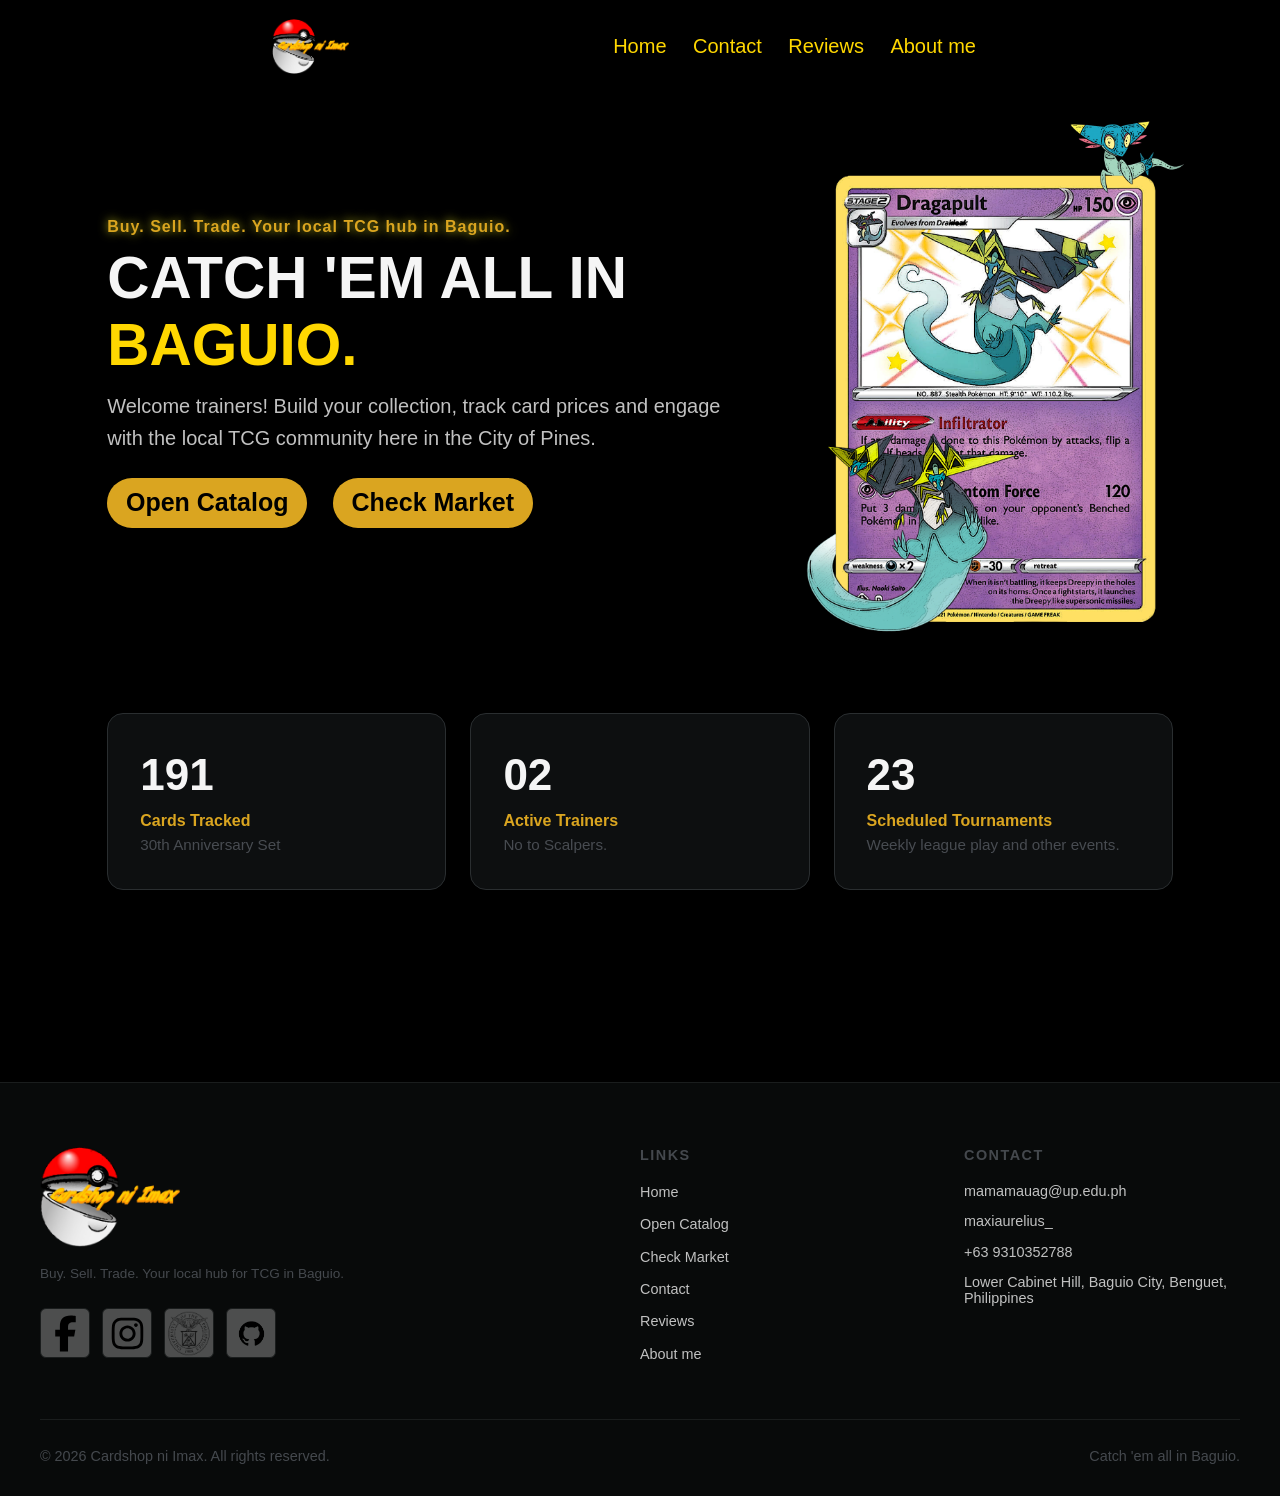
<file: index.html>
<!DOCTYPE html>
<html lang="en">
<head>
    <meta charset="UTF-8">
    <meta name="viewport" content="width=device-width, initial-scale=1.0">
    <title>Cardshop ni Imax</title>
    <link rel = "stylesheet" href = "styles.css">
</head>
<body>

    <header>
        <div class = "logo">
            <a href = "index.html">
                <img src = "images/logo.png" alt = "Cardshop ni Imax Logo">
            </a>
        </div>
        <nav class = "navigation">
            <a href = "index.html">Home</a>
            <a href = "contact_page.html">Contact</a>
            <a href = "reviews_page.html">Reviews</a>
            <a href = "about_page.html">About me</a>
        </nav>
    </header>

    <main>
        <!-- main homepage content -->
        <section class = "home_page_main">
            <div class = "opener_intro">
                <p class = "opener_tagline">Buy. Sell. Trade. Your local TCG hub in Baguio.</p>
                <h1>CATCH 'EM ALL IN</h1>
                <h1 class = "opener_intro_BAGUIO">BAGUIO.</h1>
                <p class = "opener_intro_content">Welcome trainers! Build your collection, track card prices and engage with the local TCG community here in the City of Pines.</p>

                <div class = "home_buttons">
                    <button id = "catalog_button" type = "button">Open Catalog</button>
                    <button id = "market_button" type = "button">Check Market</button>
                </div>
            </div>

            <aside>
                <div class = "card_visual">
                    <img src = "images/dragapult.png" alt = "image cannot be found.">
                </div>
            </aside>
        </section>

        
        <section class = "home_page_stats">
            <!-- box 1 stats -->
            <div class = "cards_stat">
                <h2 class = "stat_number">191</h2>
                <p class = "stat_label">Cards Tracked</p>
                <p class = "stat_description">30th Anniversary Set</p>
            </div>

            <!-- box 2 stats -->
            <div class = "cards_stat">
                <h2 class = "stat_number">02</h2>
                <p class = "stat_label">Active Trainers</p>
                <p class = "stat_description">No to Scalpers.</p>
            </div>

            <!-- box 3 stats -->
            <div class = "cards_stat">
                <h2 class = "stat_number">23</h2>
                <p class = "stat_label">Scheduled Tournaments</p>
                <p class = "stat_description">Weekly league play and other events.</p>
            </div>
        </section>
    </main>

    <footer>
        <section class = "home_page_footer">
            <div class = "footer_grid">

                <!-- col 1: tagline and socmed icons -->
                <div class = "footer_brand_socials">
                    <div class="footer_logo">
                        <img src = "images/logo.png" alt = "Cardshop ni Imax Logo">
                    </div>
                    <p class = "footer_tagline">Buy. Sell. Trade. Your local hub for TCG in Baguio.</p>
                    <ul class = "footer_socials">
                        <li>
                            <a href = "https://web.facebook.com/maximus.mamauag">
                                <img src = "images/facebook_icon.svg" alt = "Facebook" class = "social_profile">
                            </a>
                        </li>
                        <li>
                            <a href = "https://www.instagram.com/maxiaurelius_">
                                <img src = "images/instagram_icon.svg" alt = "Instagram" class = "social_profile">
                            </a>
                        </li>
                        <li>
                            <a href = "https://vle2.upb.edu.ph/login/index.php">
                                <img src = "images/upbvle_icon.png" alt = "UPBVLE" class = "social_seal">
                            </a>
                        </li>
                        <li>
                            <a href = "https://github.com/imax-cmsc">
                                <img src = "images/github_icon.png" alt = "GitHub" class = "social_profile">
                            </a>
                        </li>
                    </ul>
                </div>

                <!-- col 2: navigation links -->
                 <div class = "footer_col">
                    <h4>LINKS</h4>
                    <ul>
                        <li><a href = "index.html">Home</a></li>
                        <li><a href = "catalog_page.html">Open Catalog</a></li>
                        <li><a href = "market_page.html">Check Market</a></li>
                        <li><a href = "contact_page.html">Contact</a></li>
                        <li><a href = "reviews_page.html">Reviews</a></li>
                        <li><a href = "about_page.html">About me</a></li>
                    </ul>
                 </div>

                 <!-- col 3: contact info -->
                  <div class = "footer_col">
                    <h4>CONTACT</h4>
                    <ul class = "footer_contacts">
                        <li>mamamauag@up.edu.ph</li>
                        <li>maxiaurelius_</li>
                        <li>+63 9310352788</li>
                        <li>Lower Cabinet Hill, Baguio City, Benguet, Philippines</li>
                    </ul>
                  </div>

            </div>

            <!-- copyright for website -->
            <div class = "footer_copyright">
                <p>&copy; 2026 Cardshop ni Imax. All rights reserved.</p>
                <p>Catch 'em all in Baguio.</p>
            </div>
        </section>
    </footer>

    <script src = "https://code.jquery.com/jquery-3.7.1.min.js" 
            integrity = "sha256-/JqT3SQfawRcv/BIHPThkBvs0OEvtFFmqPF/lYI/Cxo=" 
            crossorigin = "anonymous"></script>
    <script src = "script.js"></script>

</body>
</html>
</file>
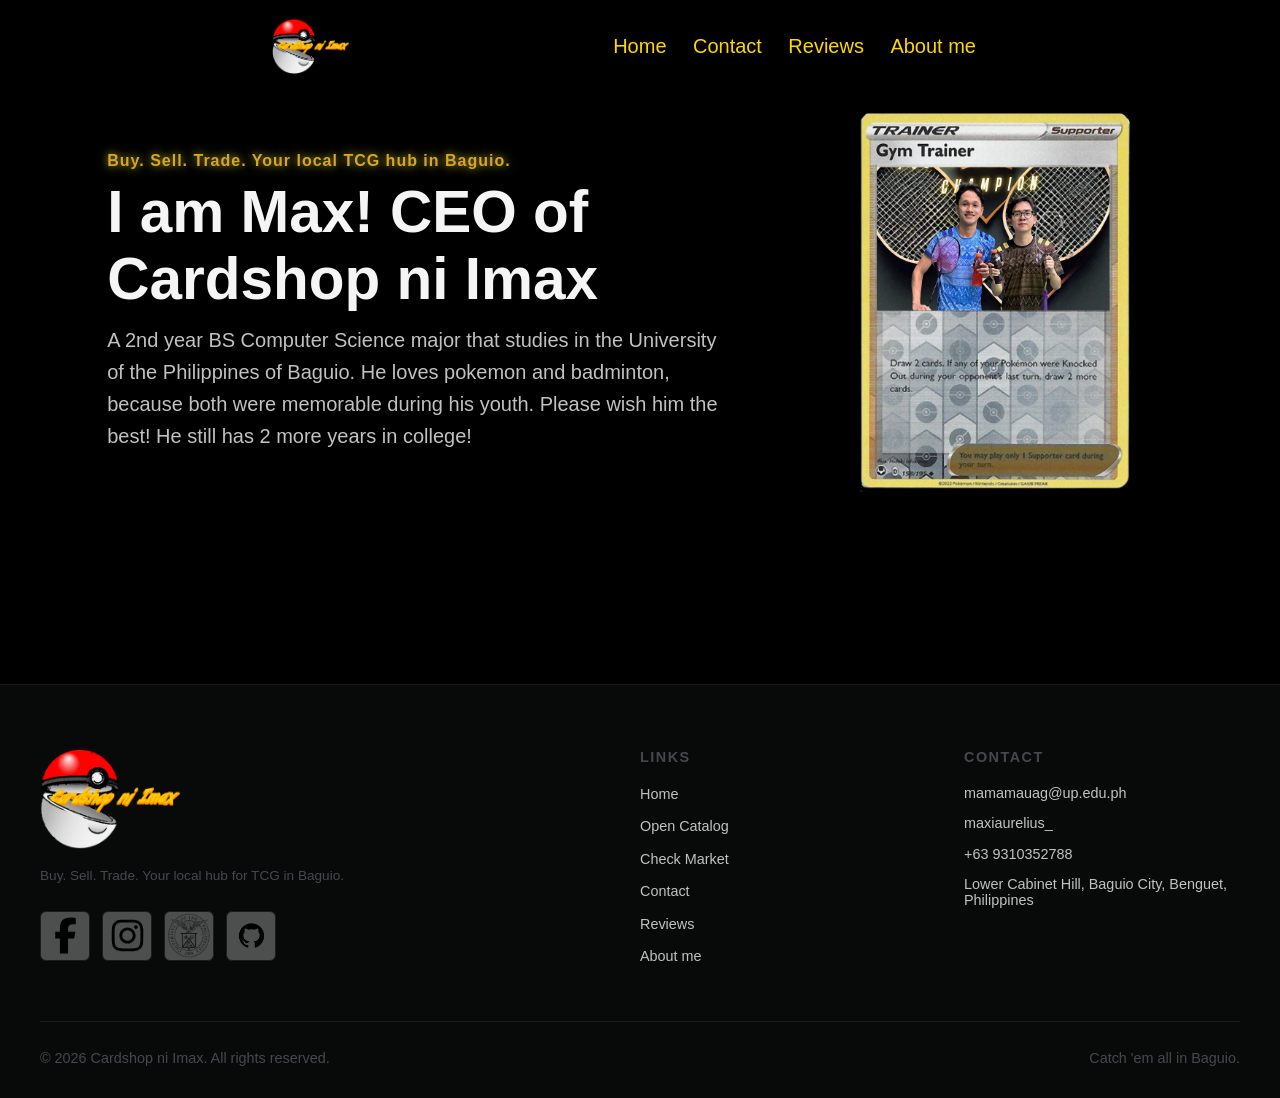
<file: about_page.html>
<!DOCTYPE html>
<html lang="en">
<head>
    <meta charset="UTF-8">
    <meta name="viewport" content="width=device-width, initial-scale=1.0">
    <title>Cardshop ni Imax | About</title>
    <link rel = "stylesheet" href = "styles.css">
</head>
<body>

    <header>
        <div class = "logo">
            <a href = "index.html">
                <img src = "images/logo.png" alt = "Cardshop ni Imax Logo">
            </a>
        </div>
        <nav class = "navigation">
            <a href = "index.html">Home</a>
            <a href = "contact_page.html">Contact</a>
            <a href = "reviews_page.html">Reviews</a>
            <a href = "about_page.html">About me</a>
        </nav>
    </header>

    <main>
        <!-- main about page content -->
        <section class = "home_page_main">
            <div class = "opener_intro">
                <p class = "opener_tagline">Buy. Sell. Trade. Your local TCG hub in Baguio.</p>
                <h1>I am Max! CEO of Cardshop ni Imax</h1>
                <p class = "opener_intro_content">A 2nd year BS Computer Science major that studies in the University of the Philippines of Baguio. He loves pokemon and badminton, because both were memorable during his youth. Please wish him the best! He still has 2 more years in college!</p>
            </div>

            <aside>
                <div class = "card_visual">
                    <img src = "images/about_me.png" alt = "image cannot be found.">
                </div>
            </aside>
        </section>
    </main>

    <footer>
        <section class = "home_page_footer">
            <div class = "footer_grid">

                <!-- col 1: tagline and socmed icons -->
                <div class = "footer_brand_socials">
                    <div class="footer_logo">
                        <img src = "images/logo.png" alt = "Cardshop ni Imax Logo">
                    </div>
                    <p class = "footer_tagline">Buy. Sell. Trade. Your local hub for TCG in Baguio.</p>
                    <ul class = "footer_socials">
                        <li>
                            <a href = "https://web.facebook.com/maximus.mamauag">
                                <img src = "images/facebook_icon.svg" alt = "Facebook" class = "social_profile">
                            </a>
                        </li>
                        <li>
                            <a href = "https://www.instagram.com/maxiaurelius_">
                                <img src = "images/instagram_icon.svg" alt = "Instagram" class = "social_profile">
                            </a>
                        </li>
                        <li>
                            <a href = "https://vle2.upb.edu.ph/login/index.php">
                                <img src = "images/upbvle_icon.png" alt = "UPBVLE" class = "social_seal">
                            </a>
                        </li>
                        <li>
                            <a href = "https://github.com/imax-cmsc">
                                <img src = "images/github_icon.png" alt = "GitHub" class = "social_profile">
                            </a>
                        </li>
                    </ul>
                </div>

                <!-- col 2: navigation links -->
                 <div class = "footer_col">
                    <h4>LINKS</h4>
                    <ul>
                        <li><a href = "index.html">Home</a></li>
                        <li><a href = "catalog_page.html">Open Catalog</a></li>
                        <li><a href = "market_page.html">Check Market</a></li>
                        <li><a href = "contact_page.html">Contact</a></li>
                        <li><a href = "reviews_page.html">Reviews</a></li>
                        <li><a href = "about_page.html">About me</a></li>
                    </ul>
                 </div>

                 <!-- col 3: contact info -->
                  <div class = "footer_col">
                    <h4>CONTACT</h4>
                    <ul class = "footer_contacts">
                        <li>mamamauag@up.edu.ph</li>
                        <li>maxiaurelius_</li>
                        <li>+63 9310352788</li>
                        <li>Lower Cabinet Hill, Baguio City, Benguet, Philippines</li>
                    </ul>
                  </div>

            </div>

            <!-- copyright for website -->
            <div class = "footer_copyright">
                <p>&copy; 2026 Cardshop ni Imax. All rights reserved.</p>
                <p>Catch 'em all in Baguio.</p>
            </div>
        </section>
    </footer>

    <script src = "https://code.jquery.com/jquery-3.7.1.min.js" 
            integrity = "sha256-/JqT3SQfawRcv/BIHPThkBvs0OEvtFFmqPF/lYI/Cxo=" 
            crossorigin = "anonymous"></script>
    <script src = "script.js"></script>

</body>
</html>
</file>
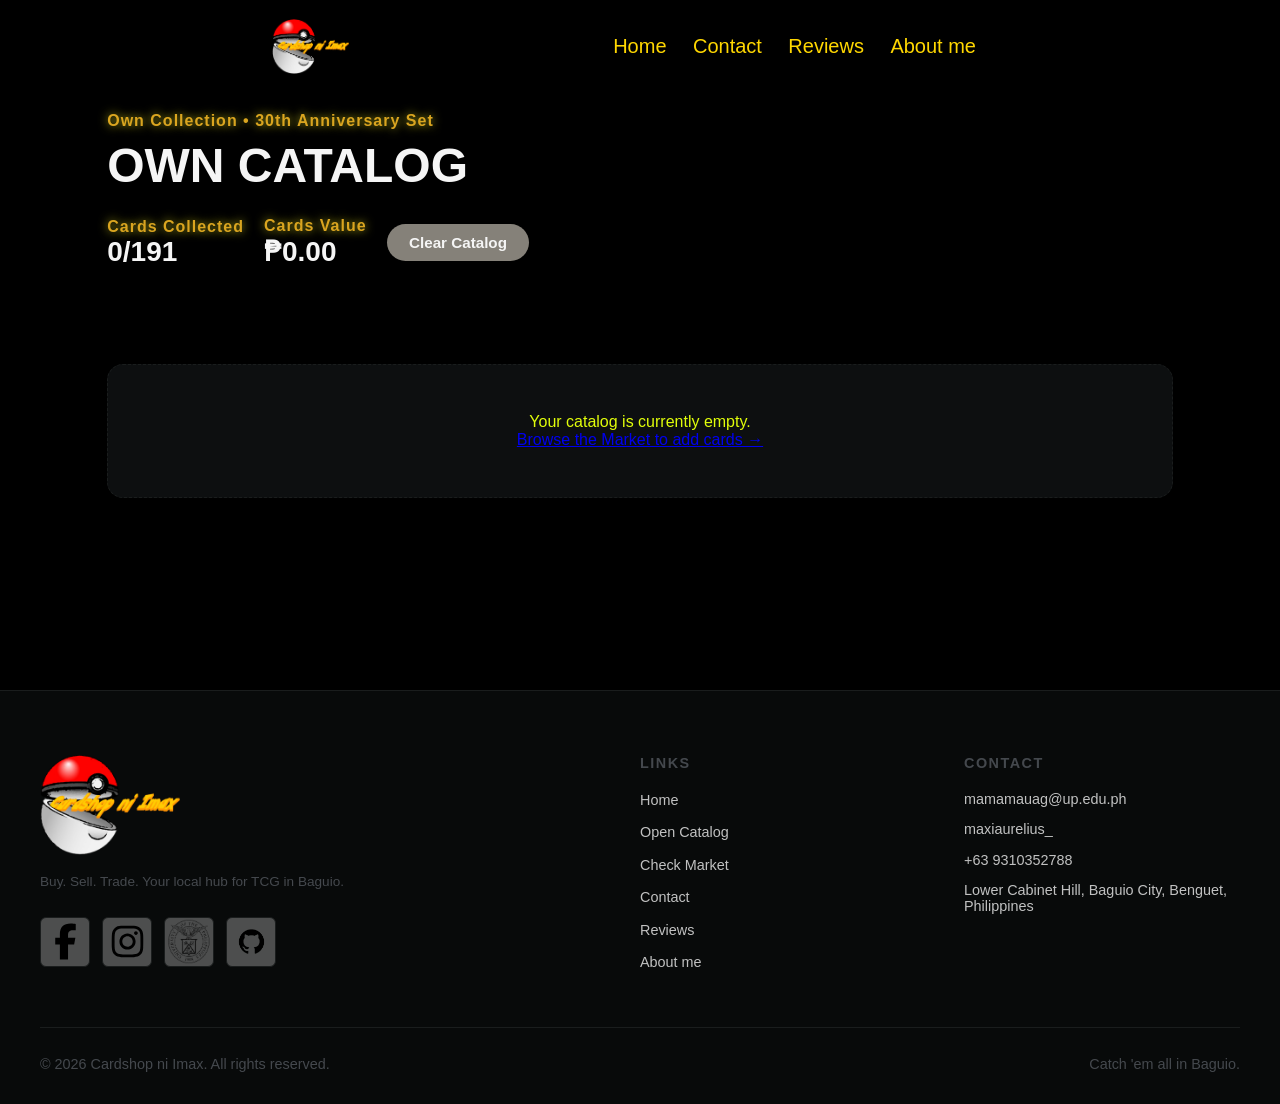
<file: catalog_page.html>
<!DOCTYPE html>
<html lang="en">
<head>
    <meta charset="UTF-8">
    <meta name="viewport" content="width=device-width, initial-scale=1.0">
    <title>Cardshop ni Imax | Catalog</title>
    <link rel = "stylesheet" href = "styles.css">
    <link rel = "stylesheet" href = "collection.css">
</head>
<body>

    <header>
        <div class = "logo">
            <a href = "index.html">
                <img src = "images/logo.png" alt = "Cardshop ni Imax Logo">
            </a>
        </div>
        <nav class = "navigation">
            <a href = "index.html">Home</a>
            <a href = "contact_page.html">Contact</a>
            <a href = "reviews_page.html">Reviews</a>
            <a href = "about_page.html">About me</a>
        </nav>
    </header>

    <main>
        <!-- main catalog page content -->
        <section class = "catalog_page_main">
            <p class = "opener_tagline">Own Collection &bull; 30th Anniversary Set</p>
            <h1>OWN CATALOG</h1>

            <div class = "catalog_content">
                <div class = "card_collection">
                    <span class = "opener_tagline">Cards Collected</span>
                    <h2 id = "card_total">0/191</h2>
                </div>

                <div class = "card_collection">
                    <span class = "opener_tagline">Cards Value</span>
                    <h2 id = "card_value">₱0.00</h2>
                </div>

                <button id = "clear_catalog_button" type = "button" class = "reset">Clear Catalog</button>
            </div>
        </section>

        <section class = "catalog_grid" id = "catalog_grid"></section>
    </main>

    <footer>
        <section class = "home_page_footer">
            <div class = "footer_grid">

                <!-- col 1: tagline and socmed icons -->
                <div class = "footer_brand_socials">
                    <div class="footer_logo">
                        <img src = "images/logo.png" alt = "Cardshop ni Imax Logo">
                    </div>
                    <p class = "footer_tagline">Buy. Sell. Trade. Your local hub for TCG in Baguio.</p>
                    <ul class = "footer_socials">
                        <li>
                            <a href = "https://web.facebook.com/maximus.mamauag">
                                <img src = "images/facebook_icon.svg" alt = "Facebook" class = "social_profile">
                            </a>
                        </li>
                        <li>
                            <a href = "https://www.instagram.com/maxiaurelius_">
                                <img src = "images/instagram_icon.svg" alt = "Instagram" class = "social_profile">
                            </a>
                        </li>
                        <li>
                            <a href = "https://vle2.upb.edu.ph/login/index.php">
                                <img src = "images/upbvle_icon.png" alt = "UPBVLE" class = "social_seal">
                            </a>
                        </li>
                        <li>
                            <a href = "https://github.com/imax-cmsc">
                                <img src = "images/github_icon.png" alt = "GitHub" class = "social_profile">
                            </a>
                        </li>
                    </ul>
                </div>

                <!-- col 2: navigation links -->
                 <div class = "footer_col">
                    <h4>LINKS</h4>
                    <ul>
                        <li><a href = "index.html">Home</a></li>
                        <li><a href = "catalog_page.html">Open Catalog</a></li>
                        <li><a href = "market_page.html">Check Market</a></li>
                        <li><a href = "contact_page.html">Contact</a></li>
                        <li><a href = "reviews_page.html">Reviews</a></li>
                        <li><a href = "about_page.html">About me</a></li>
                    </ul>
                 </div>

                 <!-- col 3: contact info -->
                  <div class = "footer_col">
                    <h4>CONTACT</h4>
                    <ul class = "footer_contacts">
                        <li>mamamauag@up.edu.ph</li>
                        <li>maxiaurelius_</li>
                        <li>+63 9310352788</li>
                        <li>Lower Cabinet Hill, Baguio City, Benguet, Philippines</li>
                    </ul>
                  </div>

            </div>

            <!-- copyright for website -->
            <div class = "footer_copyright">
                <p>&copy; 2026 Cardshop ni Imax. All rights reserved.</p>
                <p>Catch 'em all in Baguio.</p>
            </div>
        </section>
    </footer>

    <script src = "https://code.jquery.com/jquery-3.7.1.min.js" 
            integrity = "sha256-/JqT3SQfawRcv/BIHPThkBvs0OEvtFFmqPF/lYI/Cxo=" 
            crossorigin = "anonymous"></script>
    <script src = "script.js"></script>

</body>
</html>
</file>
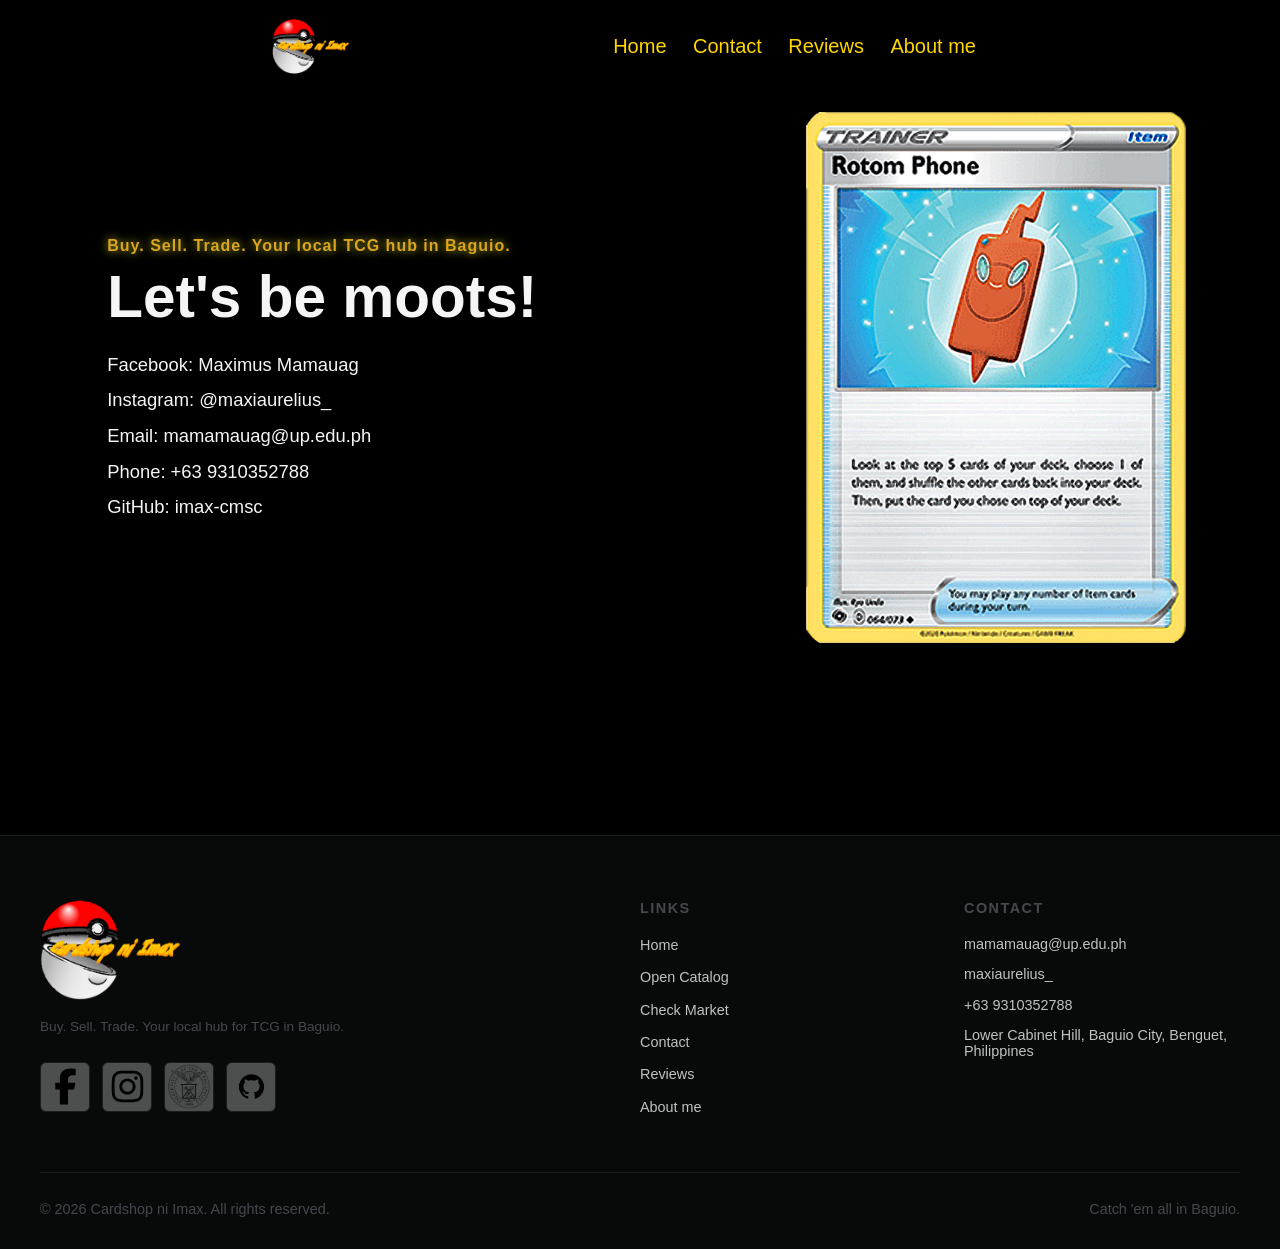
<file: contact_page.html>
<!DOCTYPE html>
<html lang="en">
<head>
    <meta charset="UTF-8">
    <meta name="viewport" content="width=device-width, initial-scale=1.0">
    <title>Cardshop ni Imax | Contact</title>
    <link rel = "stylesheet" href = "styles.css">
</head>
<body>

    <header>
        <div class = "logo">
            <a href = "index.html">
                <img src = "images/logo.png" alt = "Cardshop ni Imax Logo">
            </a>
        </div>
        <nav class = "navigation">
            <a href = "index.html">Home</a>
            <a href = "contact_page.html">Contact</a>
            <a href = "reviews_page.html">Reviews</a>
            <a href = "about_page.html">About me</a>
        </nav>
    </header>

    <main>
        <!-- main about page content -->
        <section class = "home_page_main">
            <div class = "opener_intro">
                <p class = "opener_tagline">Buy. Sell. Trade. Your local TCG hub in Baguio.</p>
                <h1>Let's be moots!</h1>
                <ul class = "contact_links">
                    <li><a href = "https://web.facebook.com/maximus.mamauag">Facebook: Maximus Mamauag</a></li>
                    <li><a href = "https://www.instagram.com/maxiaurelius_">Instagram: @maxiaurelius_</a></li>
                    <li><a href = "mailto:mamamauag@up.edu.ph">Email: mamamauag@up.edu.ph</a></li>
                    <li><a href = "tel:+639310352788">Phone: +63 9310352788</a></li>
                    <li><a href = "https://github.com/imax-cmsc">GitHub: imax-cmsc</a></li>
                </ul>
            </div>

            <aside>
                <div class = "card_visual">
                    <img src = "images/contact.png" alt = "image cannot be found.">
                </div>
            </aside>
        </section>
    </main>

    <footer>
        <section class = "home_page_footer">
            <div class = "footer_grid">

                <!-- col 1: tagline and socmed icons -->
                <div class = "footer_brand_socials">
                    <div class="footer_logo">
                        <img src = "images/logo.png" alt = "Cardshop ni Imax Logo">
                    </div>
                    <p class = "footer_tagline">Buy. Sell. Trade. Your local hub for TCG in Baguio.</p>
                    <ul class = "footer_socials">
                        <li>
                            <a href = "https://web.facebook.com/maximus.mamauag">
                                <img src = "images/facebook_icon.svg" alt = "Facebook" class = "social_profile">
                            </a>
                        </li>
                        <li>
                            <a href = "https://www.instagram.com/maxiaurelius_">
                                <img src = "images/instagram_icon.svg" alt = "Instagram" class = "social_profile">
                            </a>
                        </li>
                        <li>
                            <a href = "https://vle2.upb.edu.ph/login/index.php">
                                <img src = "images/upbvle_icon.png" alt = "UPBVLE" class = "social_seal">
                            </a>
                        </li>
                        <li>
                            <a href = "https://github.com/imax-cmsc">
                                <img src = "images/github_icon.png" alt = "GitHub" class = "social_profile">
                            </a>
                        </li>
                    </ul>
                </div>

                <!-- col 2: navigation links -->
                 <div class = "footer_col">
                    <h4>LINKS</h4>
                    <ul>
                        <li><a href = "index.html">Home</a></li>
                        <li><a href = "catalog_page.html">Open Catalog</a></li>
                        <li><a href = "market_page.html">Check Market</a></li>
                        <li><a href = "contact_page.html">Contact</a></li>
                        <li><a href = "reviews_page.html">Reviews</a></li>
                        <li><a href = "about_page.html">About me</a></li>
                    </ul>
                 </div>

                 <!-- col 3: contact info -->
                  <div class = "footer_col">
                    <h4>CONTACT</h4>
                    <ul class = "footer_contacts">
                        <li>mamamauag@up.edu.ph</li>
                        <li>maxiaurelius_</li>
                        <li>+63 9310352788</li>
                        <li>Lower Cabinet Hill, Baguio City, Benguet, Philippines</li>
                    </ul>
                  </div>

            </div>

            <!-- copyright for website -->
            <div class = "footer_copyright">
                <p>&copy; 2026 Cardshop ni Imax. All rights reserved.</p>
                <p>Catch 'em all in Baguio.</p>
            </div>
        </section>
    </footer>

    <script src = "https://code.jquery.com/jquery-3.7.1.min.js" 
            integrity = "sha256-/JqT3SQfawRcv/BIHPThkBvs0OEvtFFmqPF/lYI/Cxo=" 
            crossorigin = "anonymous"></script>
    <script src = "script.js"></script>

</body>
</html>
</file>
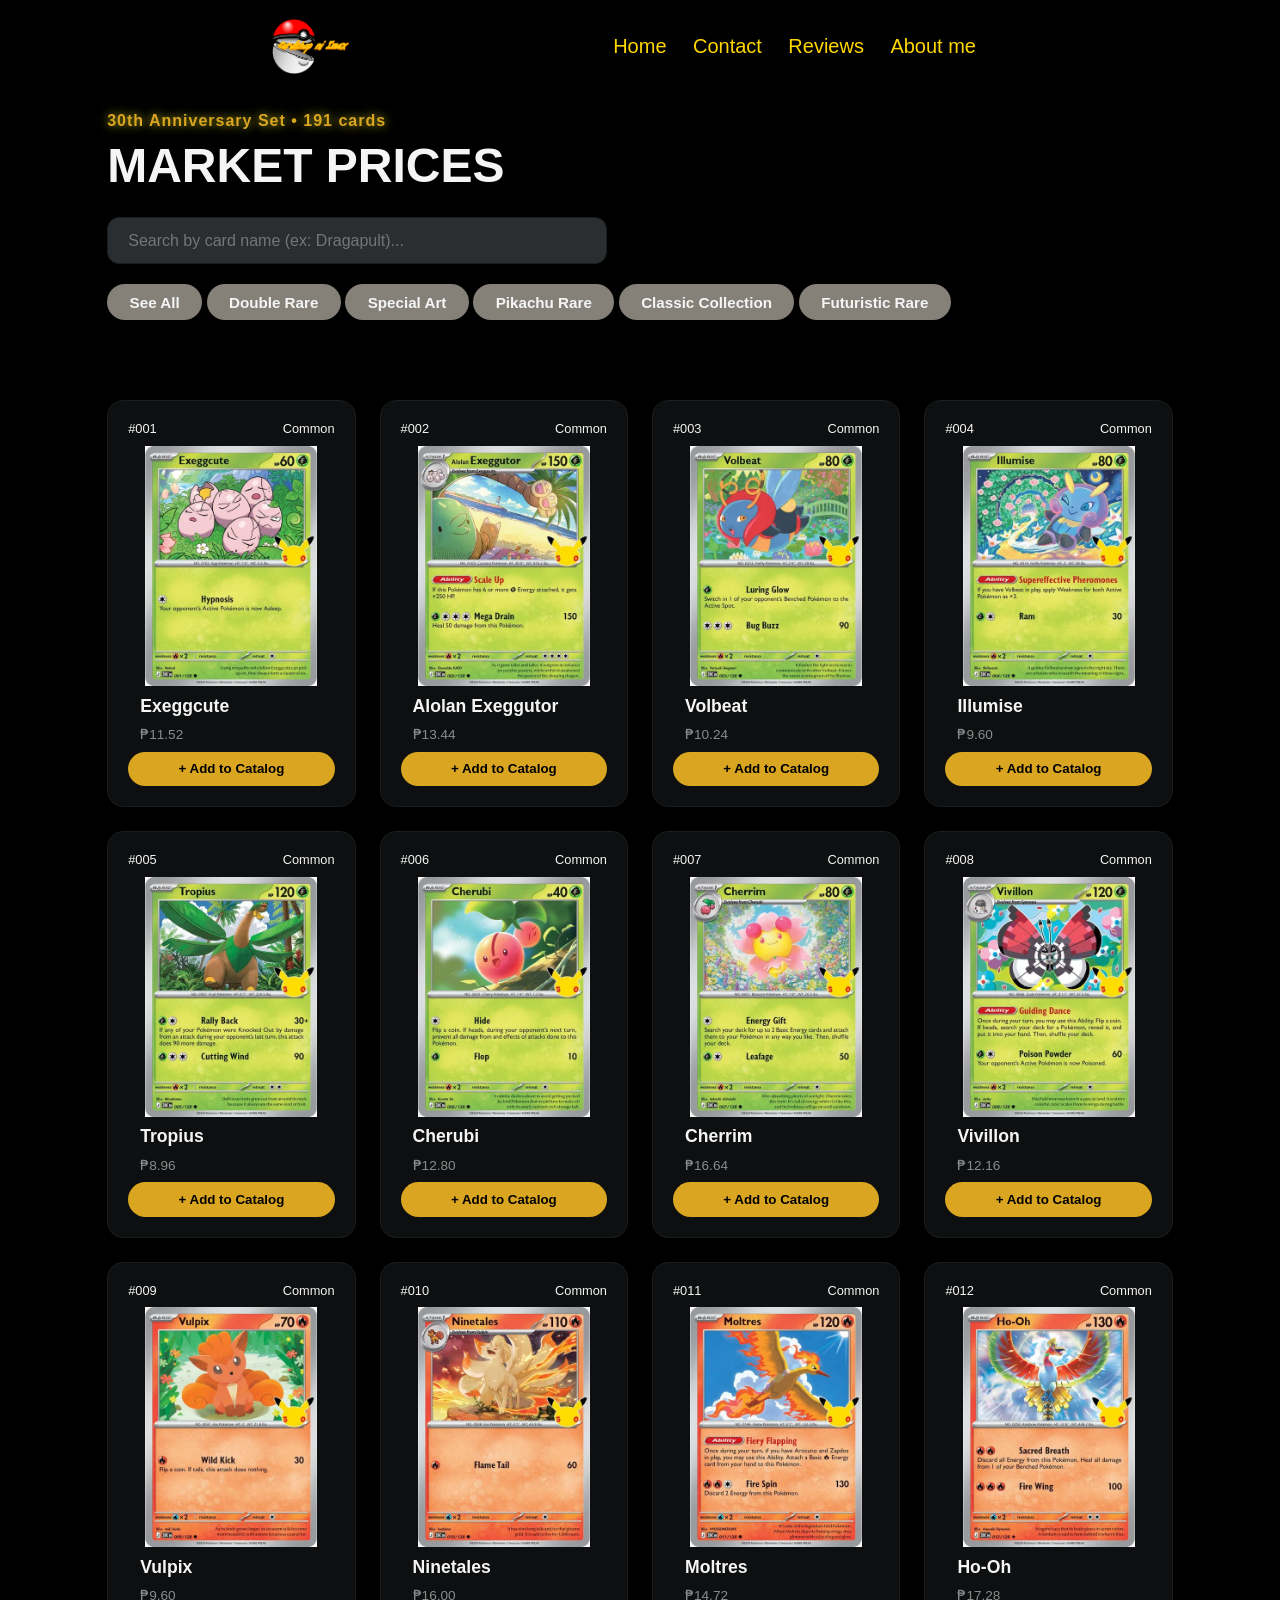
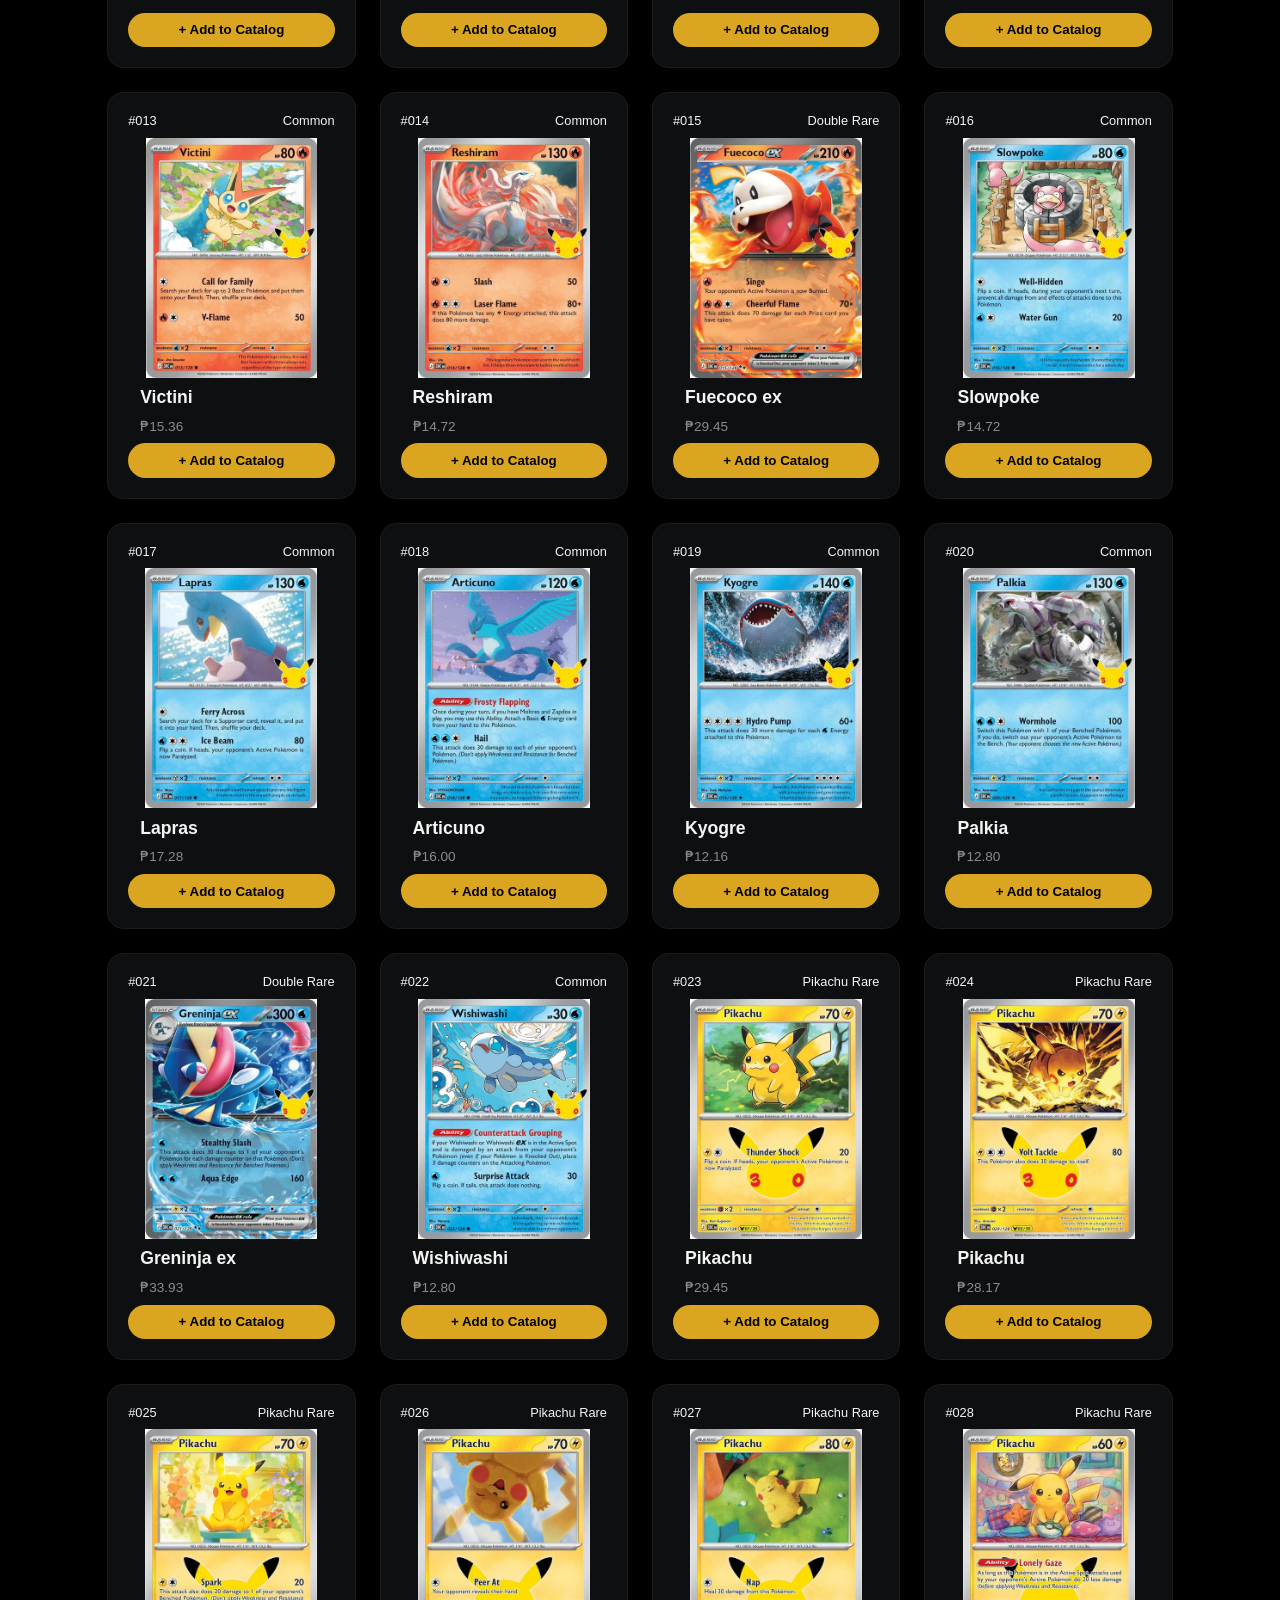
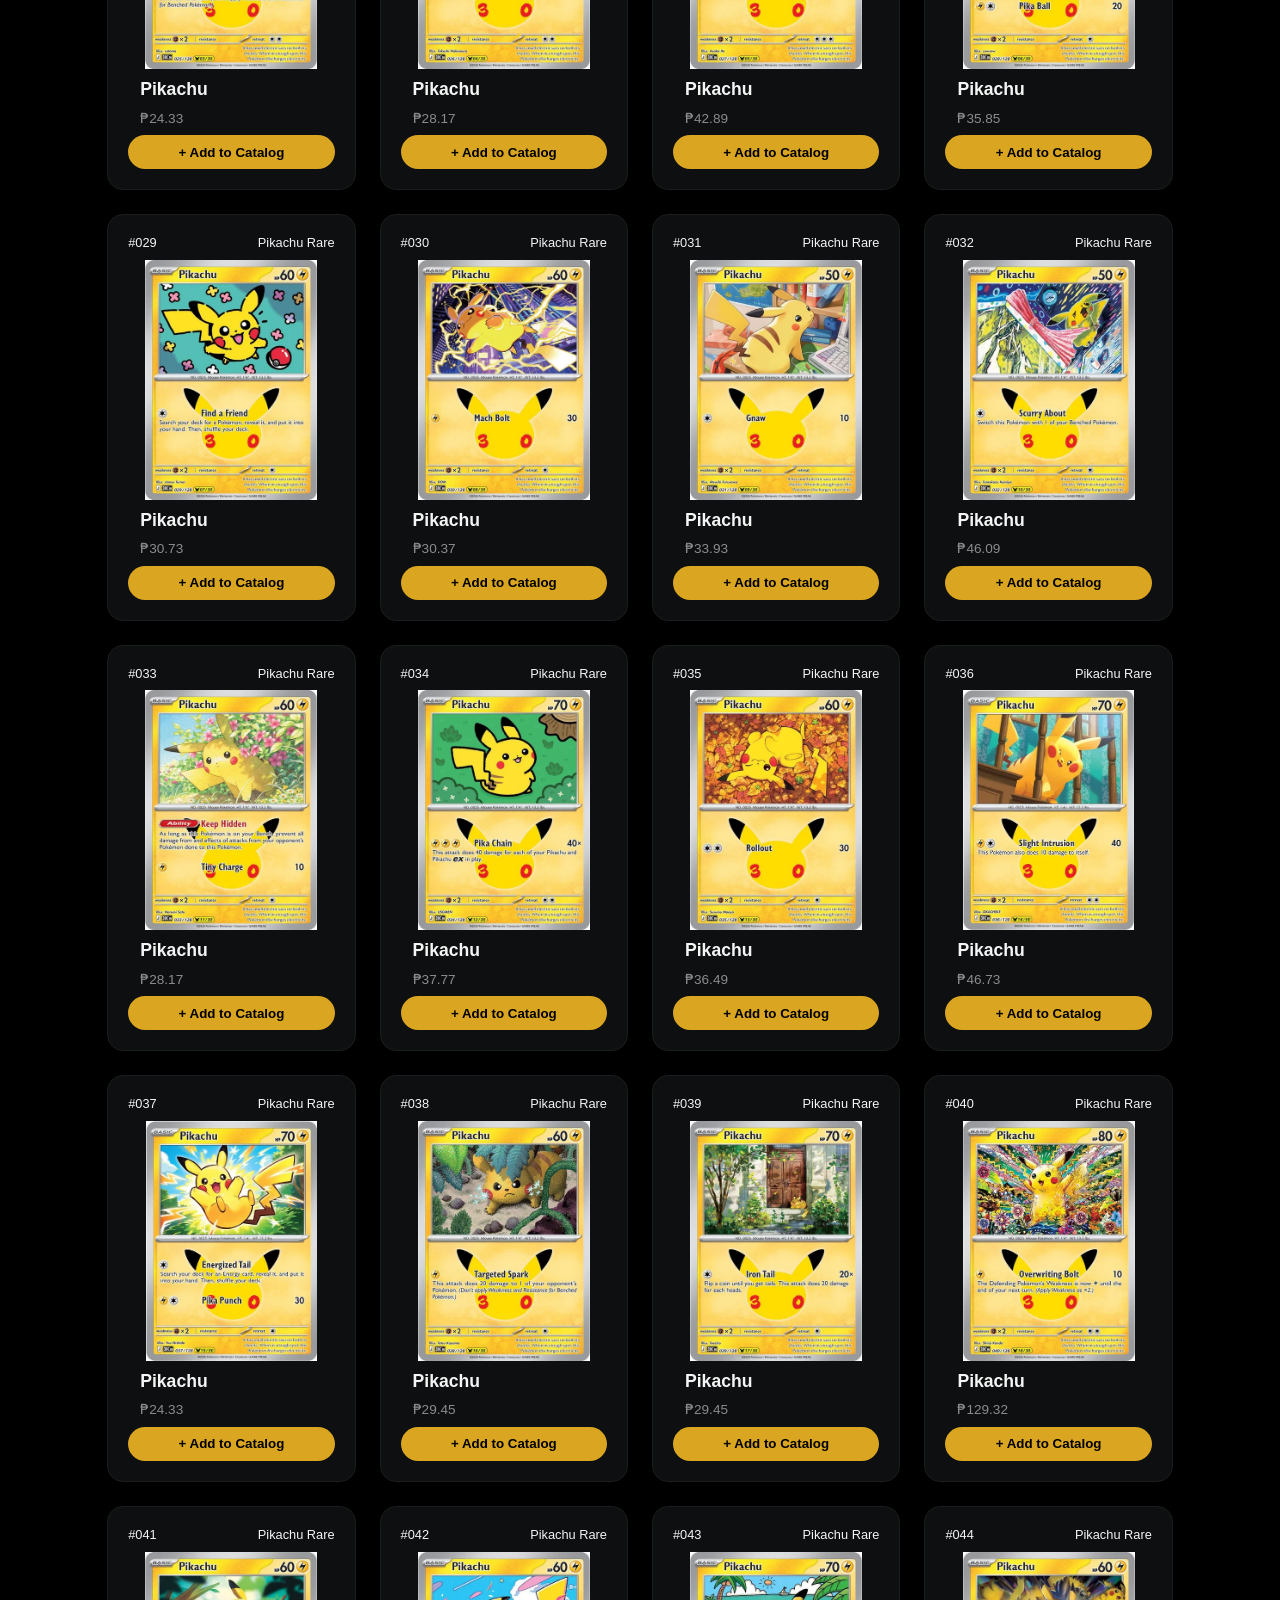
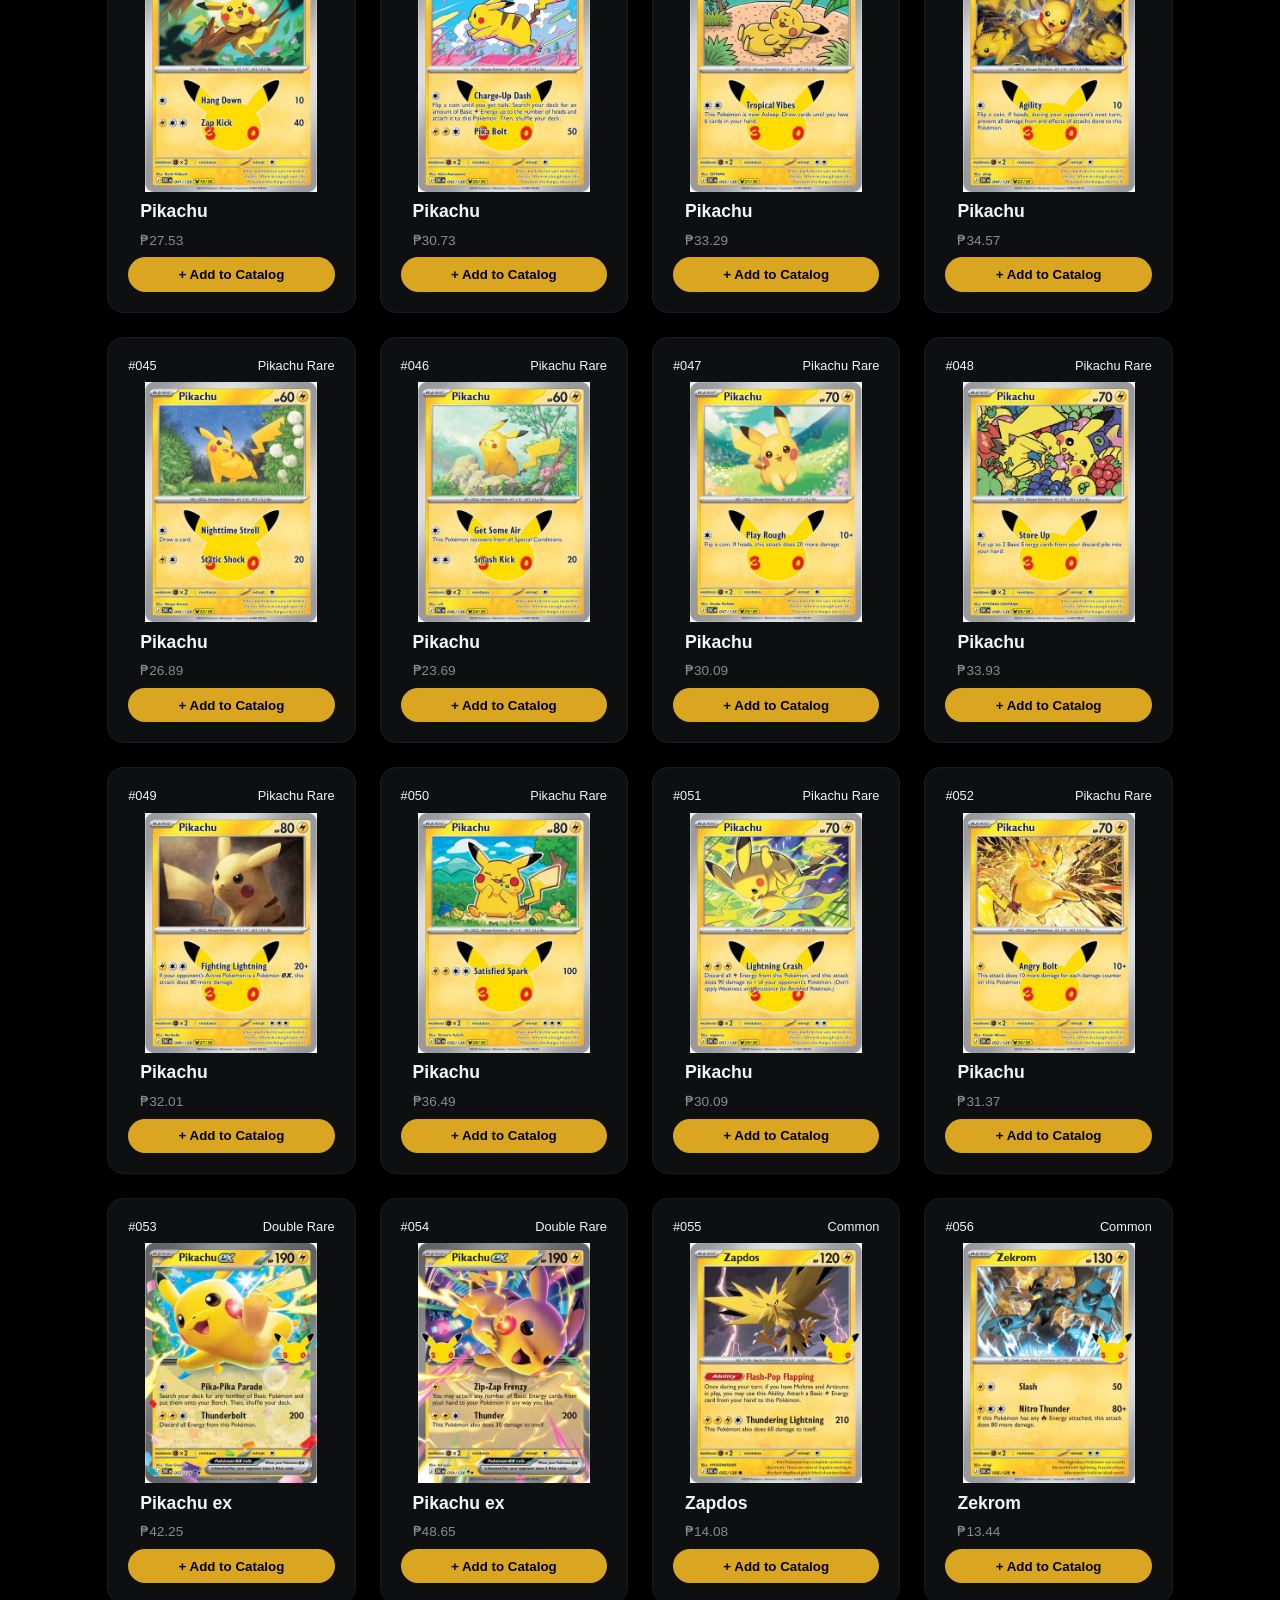
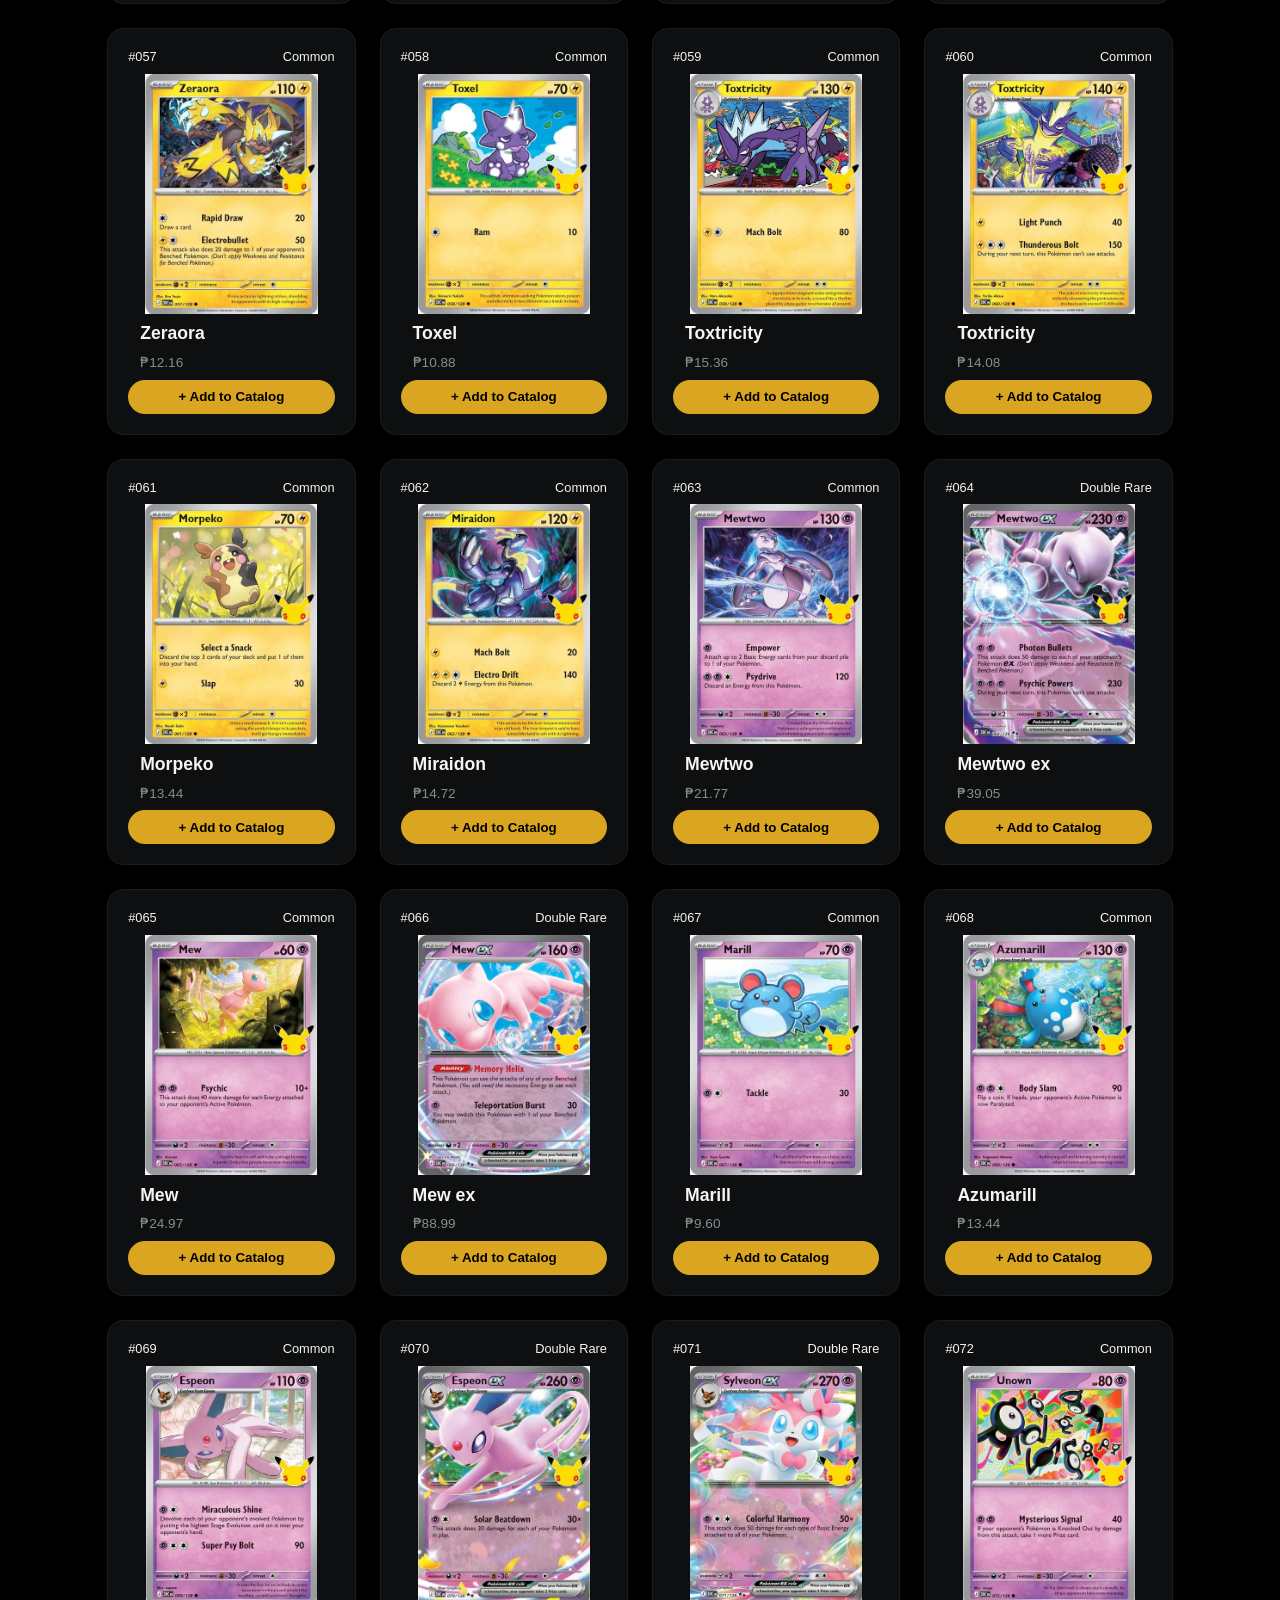
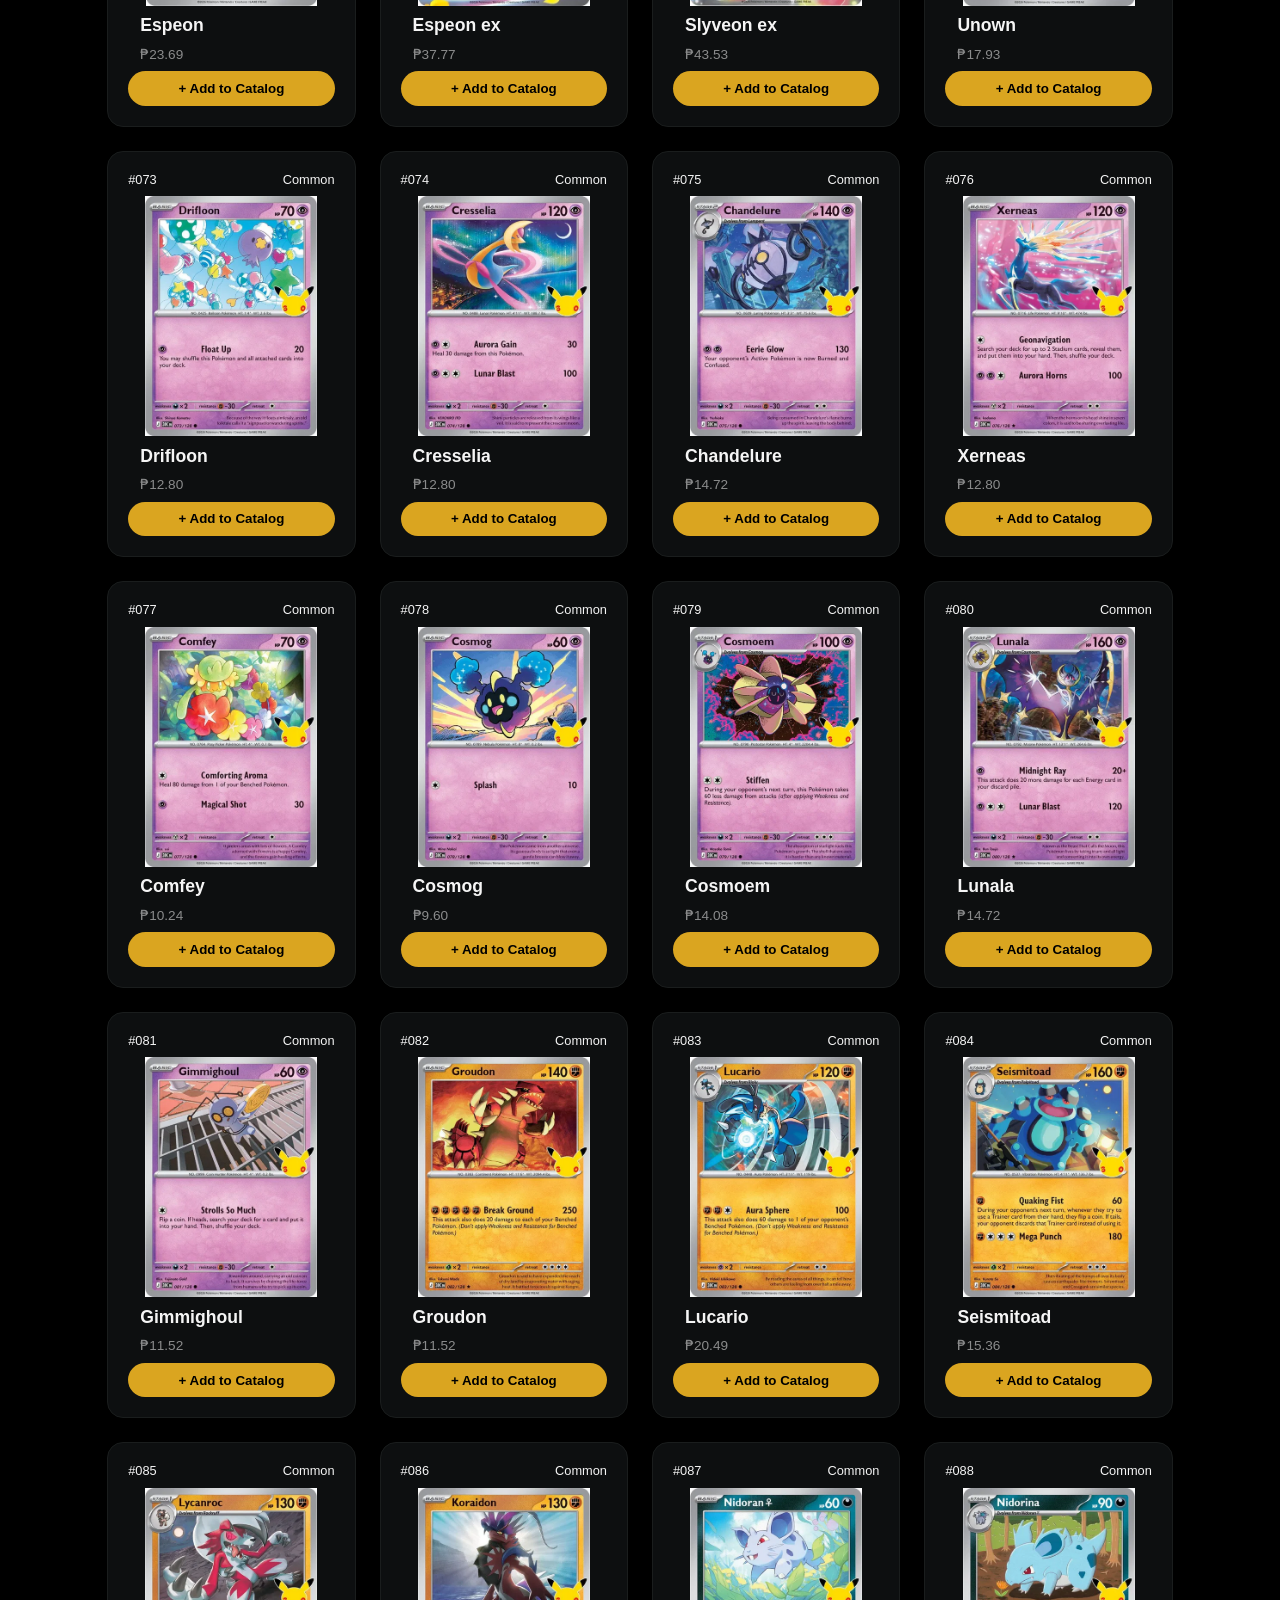
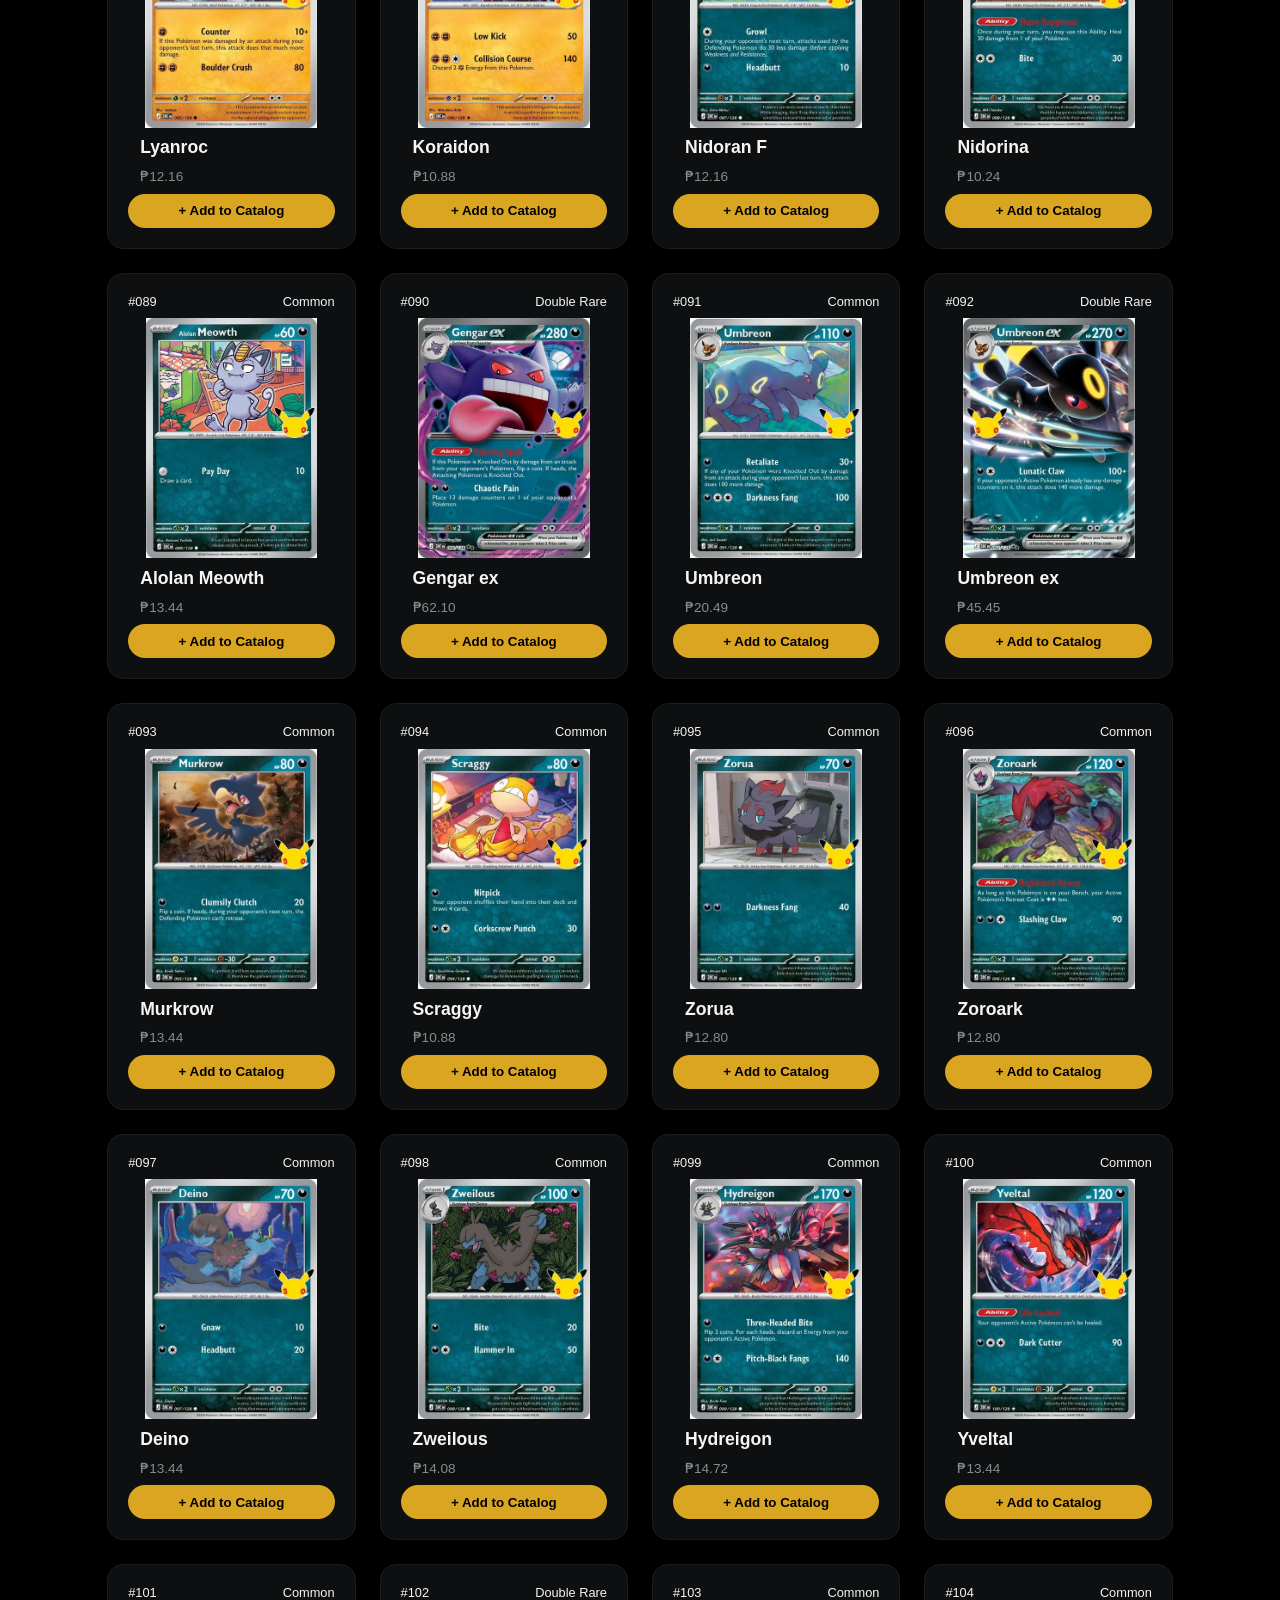
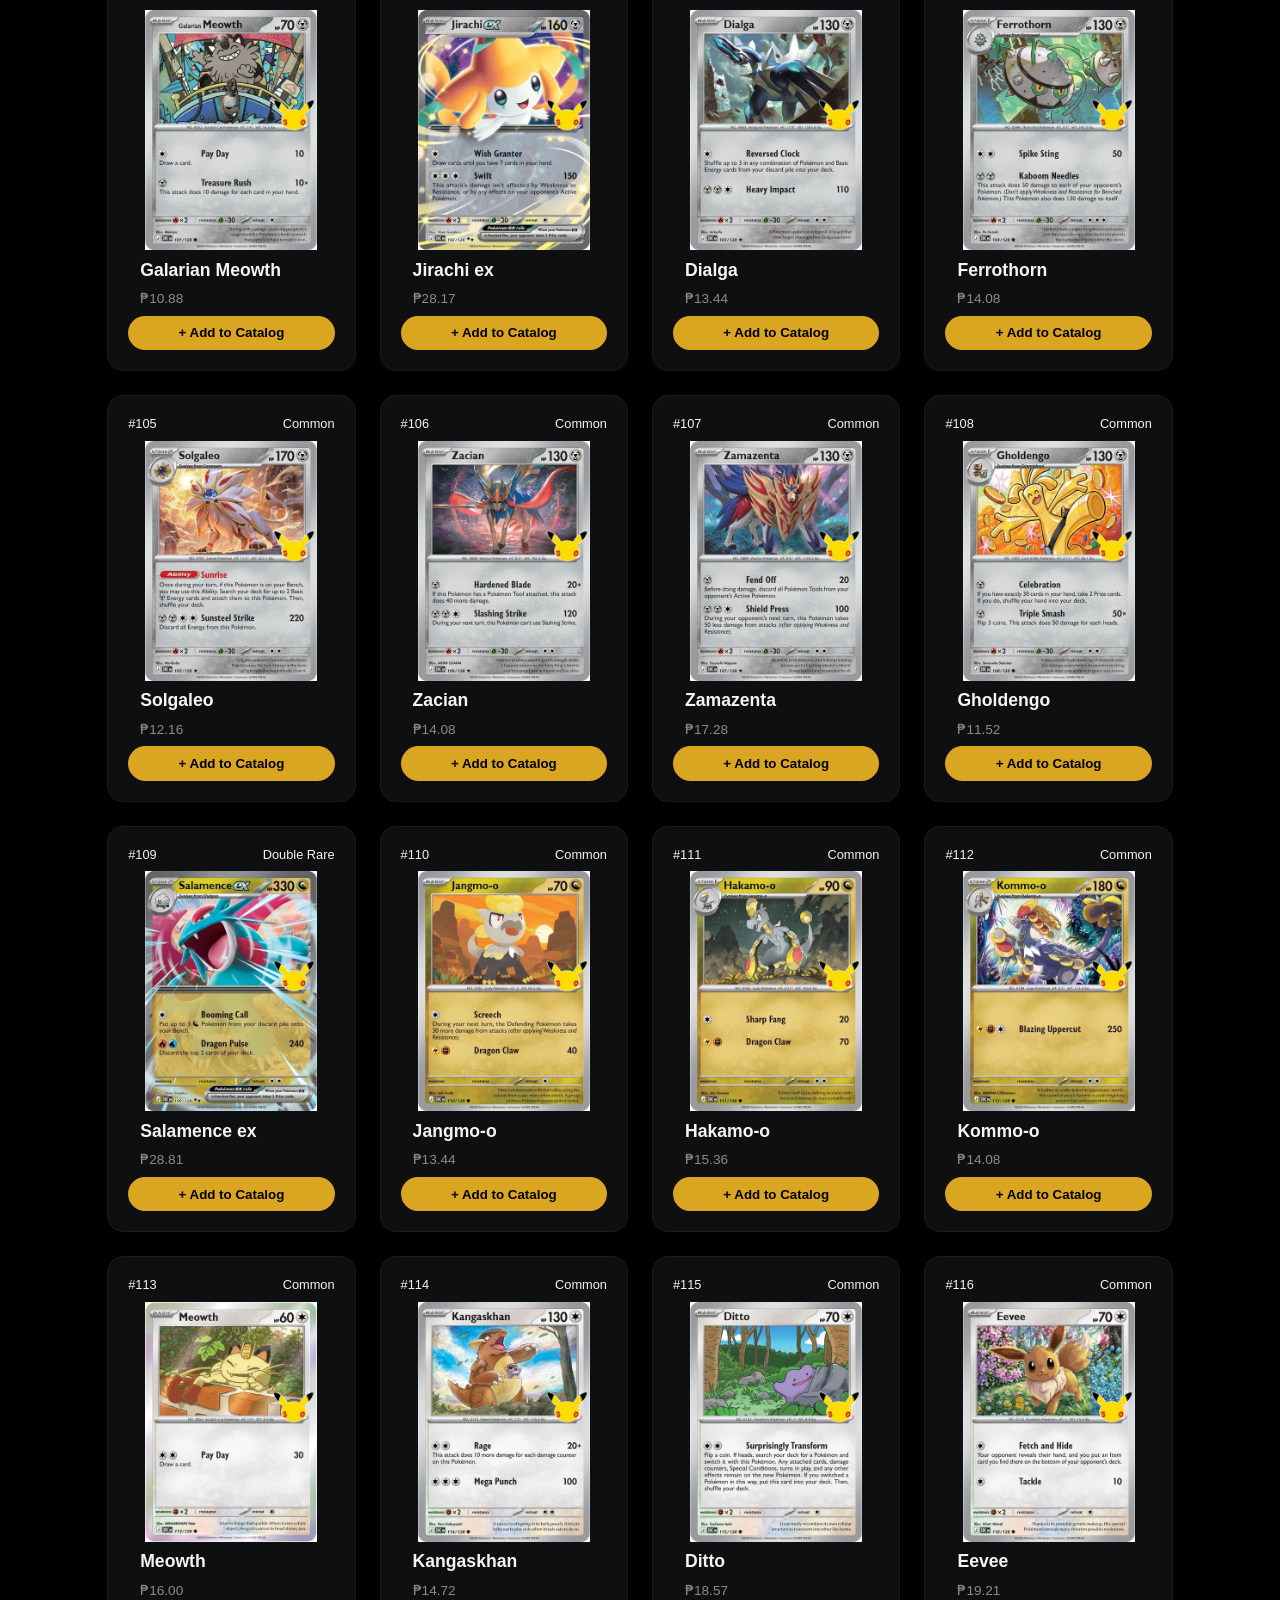
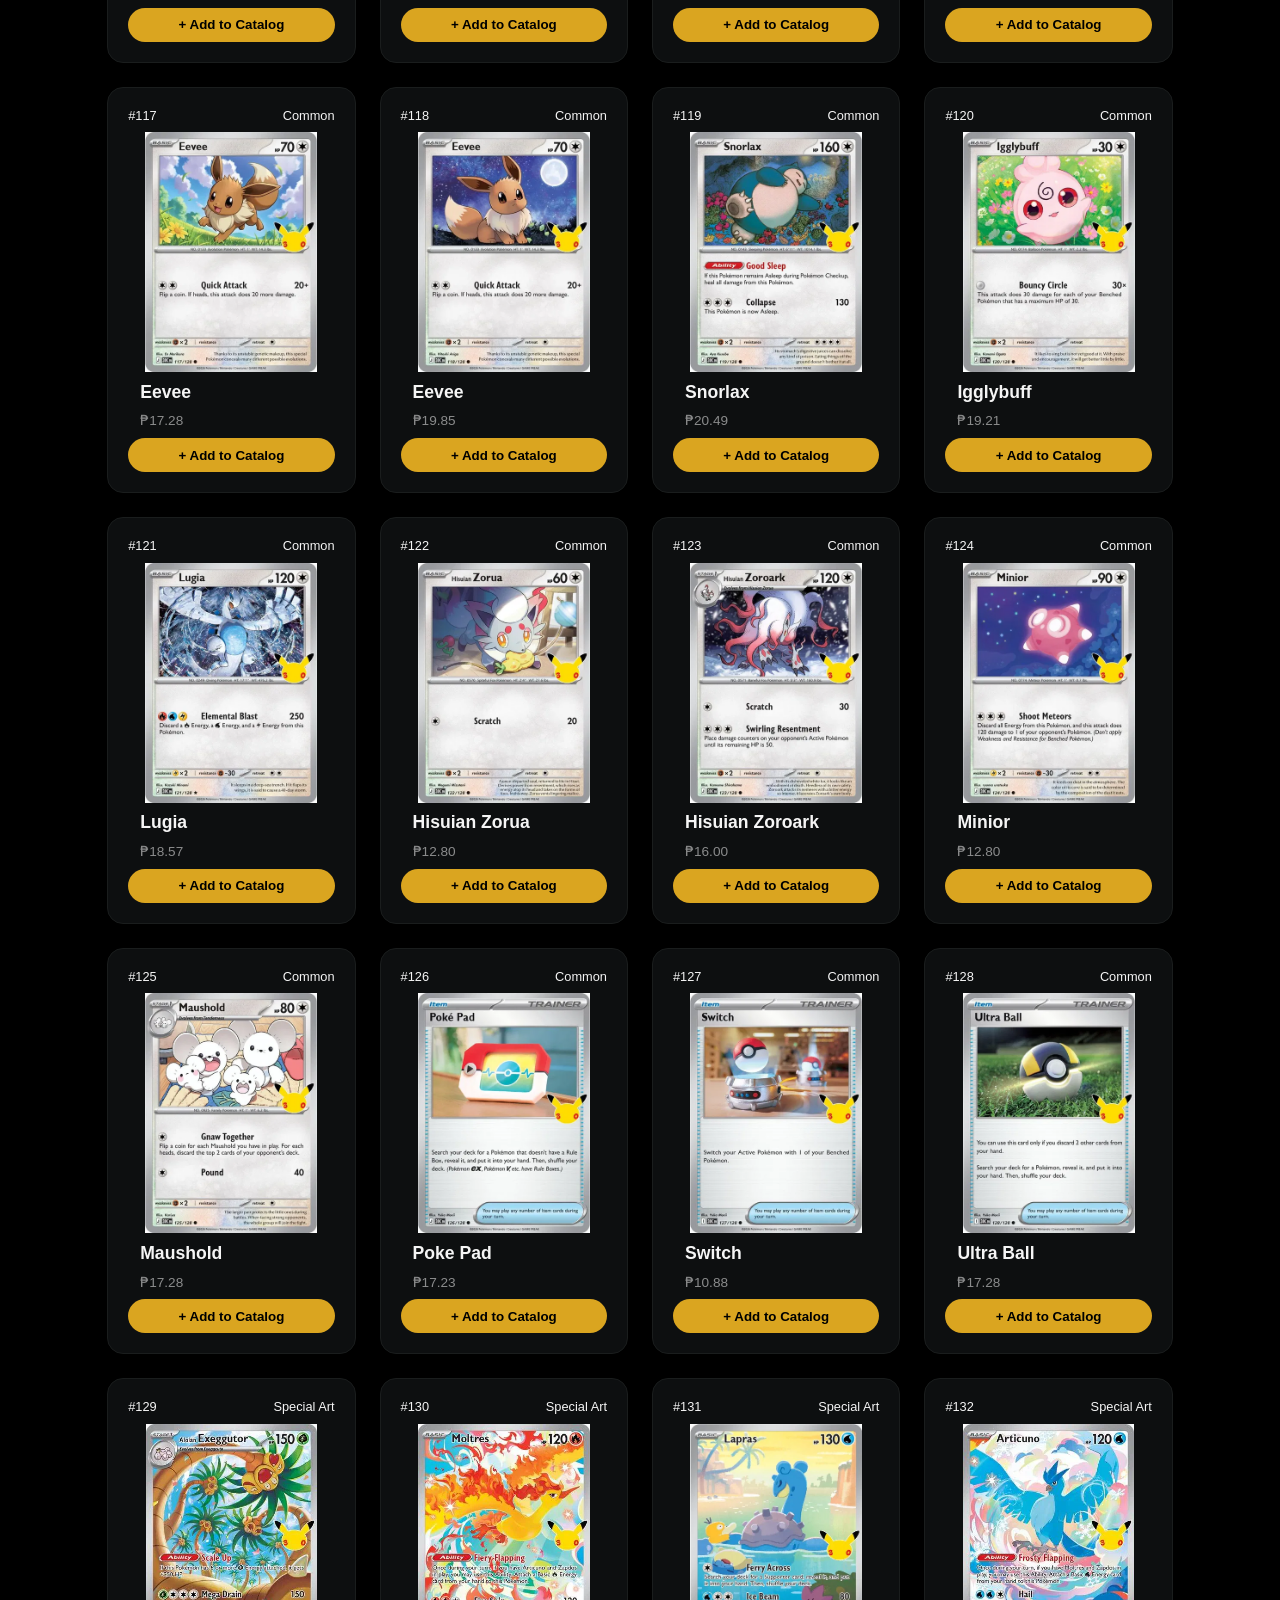
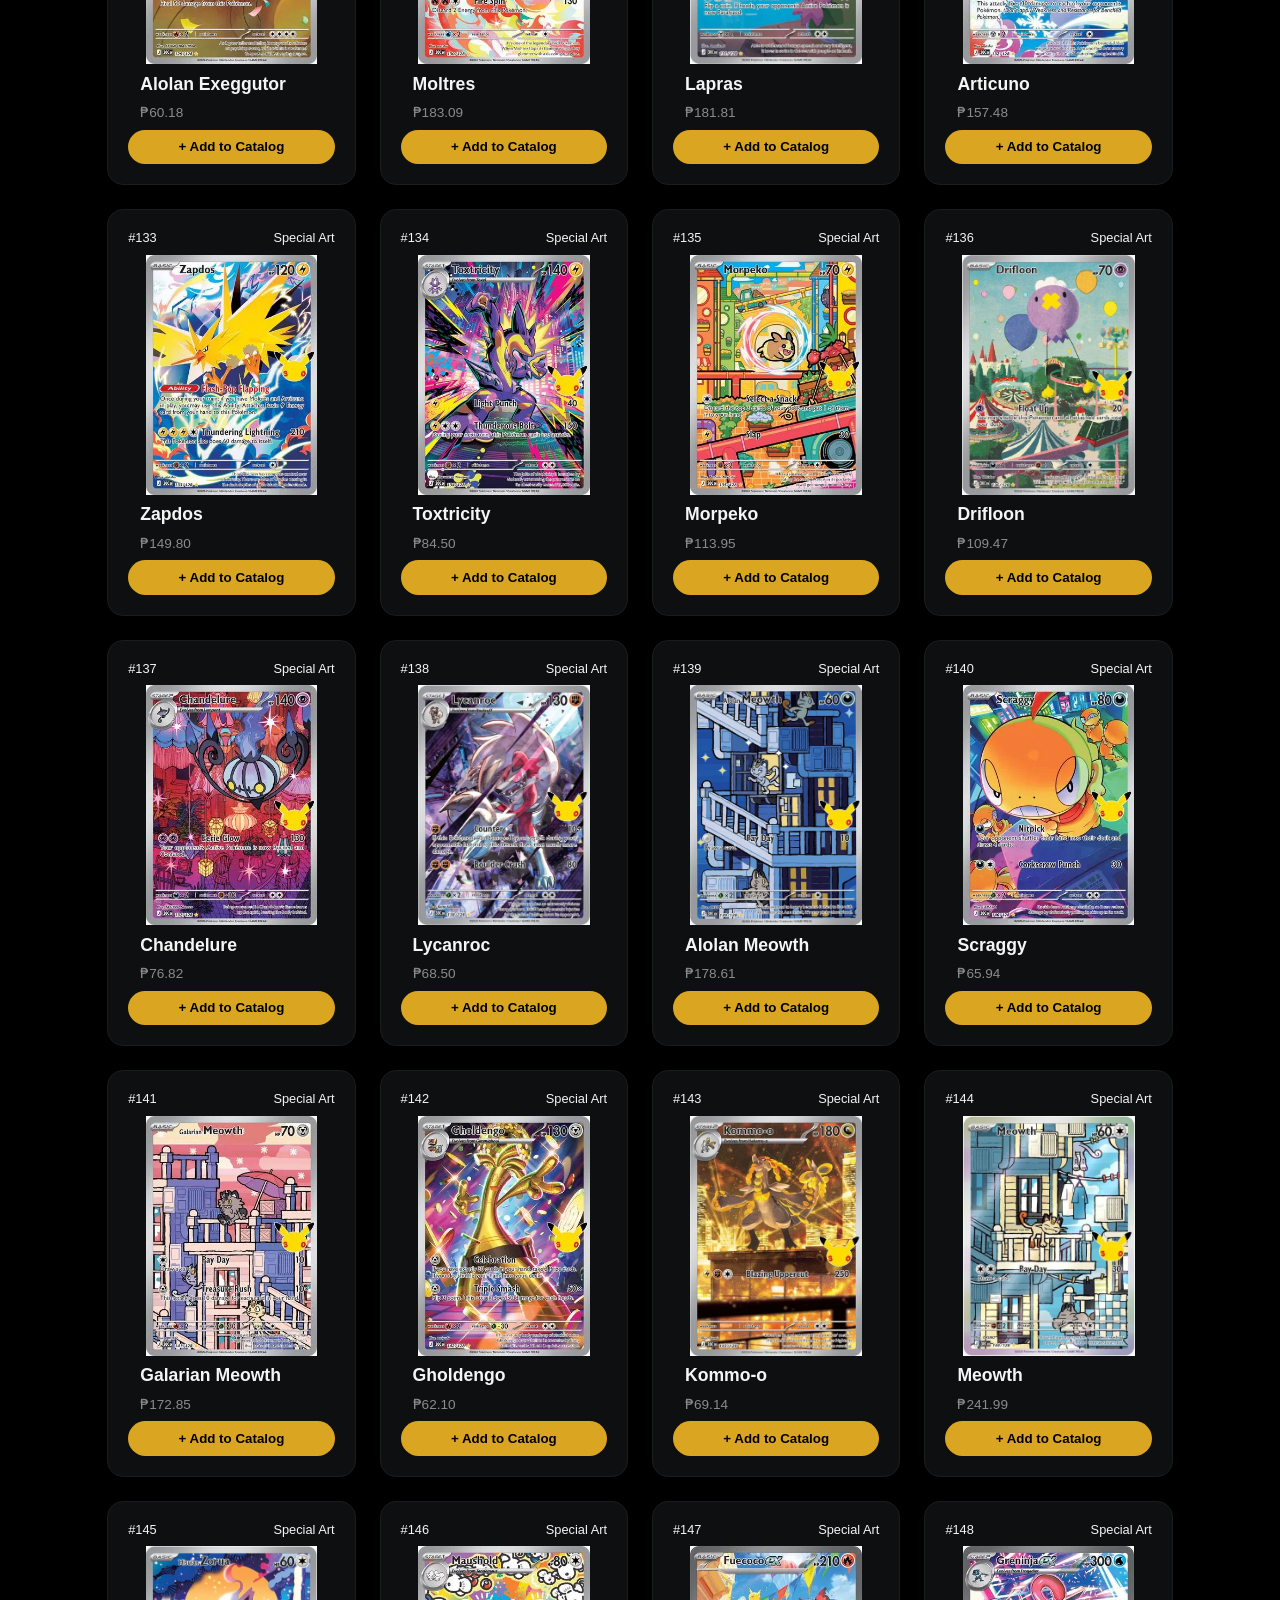
<file: market_page.html>
<!DOCTYPE html>
<html lang="en">
<head>
    <meta charset="UTF-8">
    <meta name="viewport" content="width=device-width, initial-scale=1.0">
    <title>Cardshop ni Imax | Market</title>
    <link rel = "stylesheet" href = "styles.css">
    <link rel = "stylesheet" href = "cards.css">
</head>
<body>

    <header>
        <div class = "logo">
            <a href = "index.html">
                <img src = "images/logo.png" alt = "Cardshop ni Imax Logo">
            </a>
        </div>
        <nav class = "navigation">
            <a href = "index.html">Home</a>
            <a href = "contact_page.html">Contact</a>
            <a href = "reviews_page.html">Reviews</a>
            <a href = "about_page.html">About me</a>
        </nav>
    </header>

    <main>
        <!-- main market page content -->
        <section class = "market_page_main">
            <p class = "opener_tagline">30th Anniversary Set &bull; 191 cards</p>
            <h1>MARKET PRICES</h1>

            <div class = "market_content">
                <input type = "text" id = "market_search" placeholder = "Search by card name (ex: Dragapult)...">

                <div class = "market_category">
                    <button id = "all_button" type = "button" data-category = "All">See All</button>
                    <button id = "ex_button" type = "button" data-category = "Double Rare">Double Rare</button>
                    <button id = "sa_button" type = "button" data-category = "Special Art">Special Art</button>
                    <button id = "pikachu_button" type = "button" data-category = "Pikachu Rare">Pikachu Rare</button>
                    <button id = "classic_button" type = "button" data-category = "Classic Collection">Classic Collection</button>
                    <button id = "future_button" type = "button" data-category = "Futuristic Rare">Futuristic Rare</button>
                </div>
            </div>
        </section>

        <section class = "market_grid" id = "grid"></section>
    </main>

    <footer>
        <section class = "home_page_footer">
            <div class = "footer_grid">

                <!-- col 1: tagline and socmed icons -->
                <div class = "footer_brand_socials">
                    <div class="footer_logo">
                        <img src = "images/logo.png" alt = "Cardshop ni Imax Logo">
                    </div>
                    <p class = "footer_tagline">Buy. Sell. Trade. Your local hub for TCG in Baguio.</p>
                    <ul class = "footer_socials">
                        <li>
                            <a href = "https://web.facebook.com/maximus.mamauag">
                                <img src = "images/facebook_icon.svg" alt = "Facebook" class = "social_profile">
                            </a>
                        </li>
                        <li>
                            <a href = "https://www.instagram.com/maxiaurelius_">
                                <img src = "images/instagram_icon.svg" alt = "Instagram" class = "social_profile">
                            </a>
                        </li>
                        <li>
                            <a href = "https://vle2.upb.edu.ph/login/index.php">
                                <img src = "images/upbvle_icon.png" alt = "UPBVLE" class = "social_seal">
                            </a>
                        </li>
                        <li>
                            <a href = "https://github.com/imax-cmsc">
                                <img src = "images/github_icon.png" alt = "GitHub" class = "social_profile">
                            </a>
                        </li>
                    </ul>
                </div>

                <!-- col 2: navigation links -->
                 <div class = "footer_col">
                    <h4>LINKS</h4>
                    <ul>
                        <li><a href = "index.html">Home</a></li>
                        <li><a href = "catalog_page.html">Open Catalog</a></li>
                        <li><a href = "market_page.html">Check Market</a></li>
                        <li><a href = "contact_page.html">Contact</a></li>
                        <li><a href = "reviews_page.html">Reviews</a></li>
                        <li><a href = "about_page.html">About me</a></li>
                    </ul>
                 </div>

                 <!-- col 3: contact info -->
                  <div class = "footer_col">
                    <h4>CONTACT</h4>
                    <ul class = "footer_contacts">
                        <li>mamamauag@up.edu.ph</li>
                        <li>maxiaurelius_</li>
                        <li>+63 9310352788</li>
                        <li>Lower Cabinet Hill, Baguio City, Benguet, Philippines</li>
                    </ul>
                  </div>

            </div>

            <!-- copyright for website -->
            <div class = "footer_copyright">
                <p>&copy; 2026 Cardshop ni Imax. All rights reserved.</p>
                <p>Catch 'em all in Baguio.</p>
            </div>
        </section>
    </footer>

    <script src = "https://code.jquery.com/jquery-3.7.1.min.js" 
            integrity = "sha256-/JqT3SQfawRcv/BIHPThkBvs0OEvtFFmqPF/lYI/Cxo=" 
            crossorigin = "anonymous"></script>
    <script src = "script.js"></script>

</body>
</html>
</file>
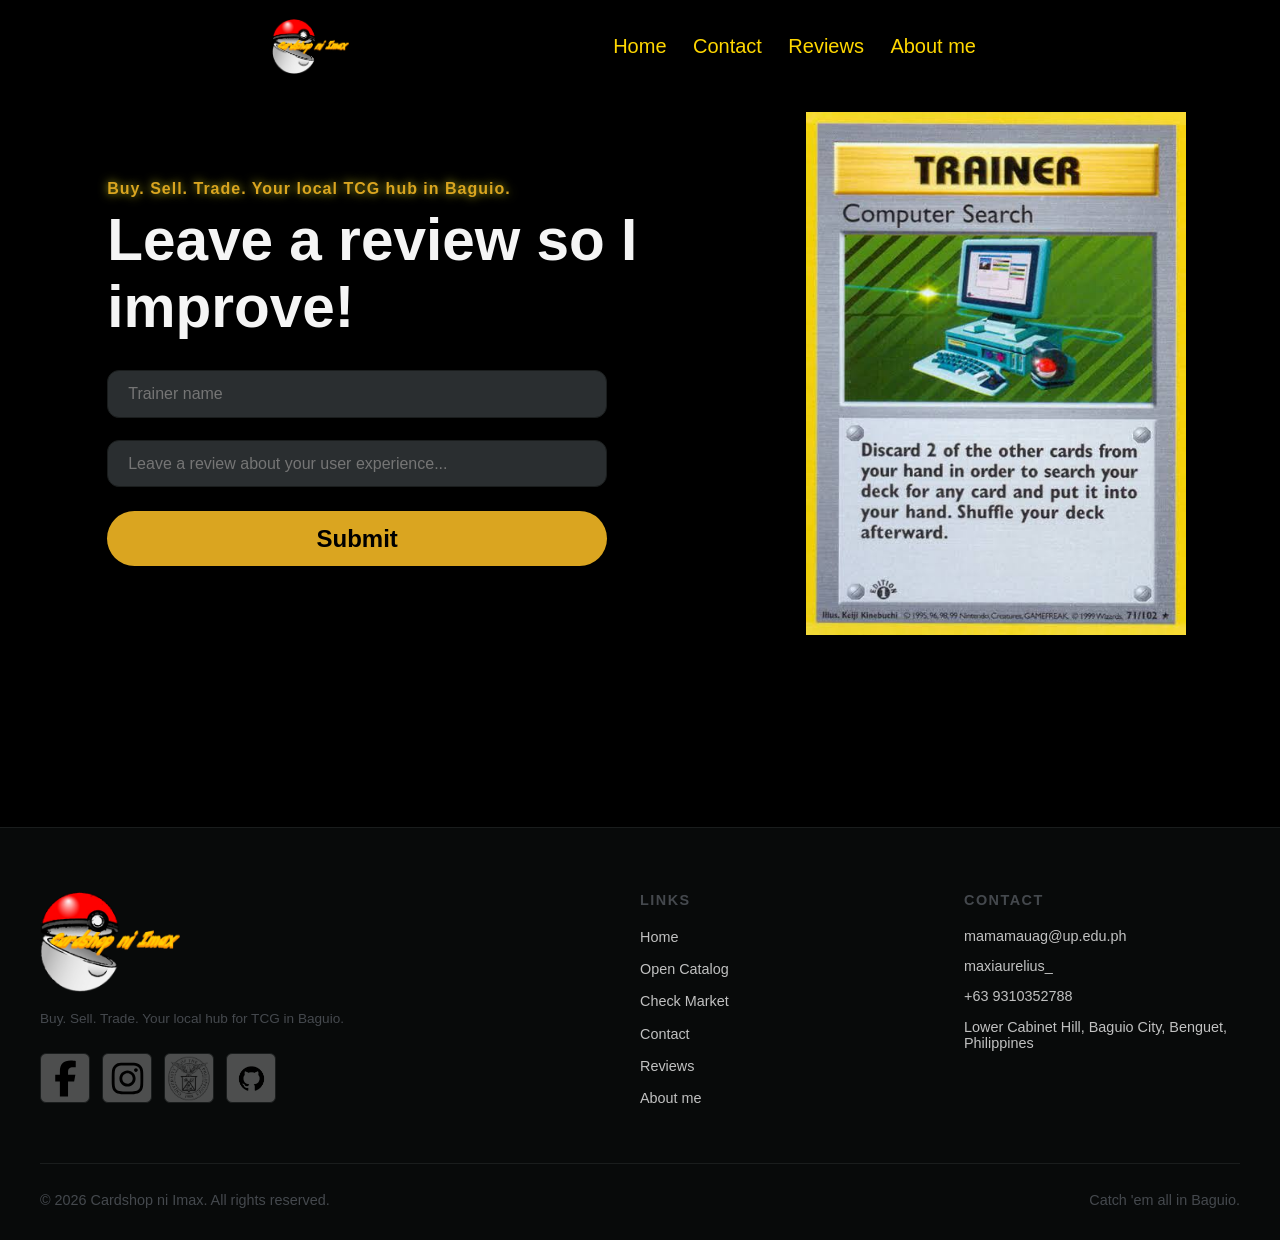
<file: reviews_page.html>
<!DOCTYPE html>
<html lang="en">
<head>
    <meta charset="UTF-8">
    <meta name="viewport" content="width=device-width, initial-scale=1.0">
    <title>Cardshop ni Imax | Review</title>
    <link rel = "stylesheet" href = "styles.css">
</head>
<body>

    <header>
        <div class = "logo">
            <a href = "index.html">
                <img src = "images/logo.png" alt = "Cardshop ni Imax Logo">
            </a>
        </div>
        <nav class = "navigation">
            <a href = "index.html">Home</a>
            <a href = "contact_page.html">Contact</a>
            <a href = "reviews_page.html">Reviews</a>
            <a href = "about_page.html">About me</a>
        </nav>
    </header>

    <main>
        <!-- main about page content -->
        <section class = "home_page_main">
            <div class = "opener_intro">
                <p class = "opener_tagline">Buy. Sell. Trade. Your local TCG hub in Baguio.</p>
                <h1>Leave a review so I improve!</h1>
                
                <form class = "review_form">
                    <div class = "input_box">
                        <input id = "trainer_username" type = "text" placeholder = "Trainer name" required>
                    </div>

                    <div class = "input_box">
                        <input id = "trainer_message" type = "text" placeholder = "Leave a review about your user experience..." required>
                    </div>

                    <button id = "submit_review_button" type = "submit">Submit</button>
                </form>
            </div>

            <aside>
                <div class = "card_visual">
                    <img src = "images/review.jpeg" alt = "image cannot be found.">
                </div>
            </aside>
        </section>
    </main>

    <footer>
        <section class = "home_page_footer">
            <div class = "footer_grid">

                <!-- col 1: tagline and socmed icons -->
                <div class = "footer_brand_socials">
                    <div class="footer_logo">
                        <img src = "images/logo.png" alt = "Cardshop ni Imax Logo">
                    </div>
                    <p class = "footer_tagline">Buy. Sell. Trade. Your local hub for TCG in Baguio.</p>
                    <ul class = "footer_socials">
                        <li>
                            <a href = "https://web.facebook.com/maximus.mamauag">
                                <img src = "images/facebook_icon.svg" alt = "Facebook" class = "social_profile">
                            </a>
                        </li>
                        <li>
                            <a href = "https://www.instagram.com/maxiaurelius_">
                                <img src = "images/instagram_icon.svg" alt = "Instagram" class = "social_profile">
                            </a>
                        </li>
                        <li>
                            <a href = "https://vle2.upb.edu.ph/login/index.php">
                                <img src = "images/upbvle_icon.png" alt = "UPBVLE" class = "social_seal">
                            </a>
                        </li>
                        <li>
                            <a href = "https://github.com/imax-cmsc">
                                <img src = "images/github_icon.png" alt = "GitHub" class = "social_profile">
                            </a>
                        </li>
                    </ul>
                </div>

                <!-- col 2: navigation links -->
                 <div class = "footer_col">
                    <h4>LINKS</h4>
                    <ul>
                        <li><a href = "index.html">Home</a></li>
                        <li><a href = "catalog_page.html">Open Catalog</a></li>
                        <li><a href = "market_page.html">Check Market</a></li>
                        <li><a href = "contact_page.html">Contact</a></li>
                        <li><a href = "reviews_page.html">Reviews</a></li>
                        <li><a href = "about_page.html">About me</a></li>
                    </ul>
                 </div>

                 <!-- col 3: contact info -->
                  <div class = "footer_col">
                    <h4>CONTACT</h4>
                    <ul class = "footer_contacts">
                        <li>mamamauag@up.edu.ph</li>
                        <li>maxiaurelius_</li>
                        <li>+63 9310352788</li>
                        <li>Lower Cabinet Hill, Baguio City, Benguet, Philippines</li>
                    </ul>
                  </div>

            </div>

            <!-- copyright for website -->
            <div class = "footer_copyright">
                <p>&copy; 2026 Cardshop ni Imax. All rights reserved.</p>
                <p>Catch 'em all in Baguio.</p>
            </div>
        </section>
    </footer>

    <script src = "https://code.jquery.com/jquery-3.7.1.min.js" 
            integrity = "sha256-/JqT3SQfawRcv/BIHPThkBvs0OEvtFFmqPF/lYI/Cxo=" 
            crossorigin = "anonymous"></script>
    <script src = "form.js"></script>

</body>
</html>
</file>
<file: styles.css>
* {
    /* spacing and layout */
    box-sizing: border-box;
    margin: 0;
    padding: 0;
}

body {
    /* color */
    background-color:#000000;
    color: whitesmoke;

    /* typography */
    font-family: Arial, Helvetica, sans-serif;

    /* display */
    min-height: 100vh;
    display: flex;
    flex-direction: column;
}

/* HEADER STYLING */
header {
    /* color */
    background-color: #000000;

    /* spacing */
    position: fixed;
    left: 0;
    top: 0;
    width: 100%;
    padding-block: clamp(0.75rem, 1.5vw, 1.25rem);
    /* padding-inline: clamp(1rem, 5vw, 4rem); */
    padding-left: 17rem;
    padding-right: 19rem;

    /* layout */
    display: flex;
    justify-content: space-between;
    align-items: center; 
}

/* HEADER STYLING */
.logo img {
    /* spacing */
    width: auto;
    height: 55px;

    /* display */
    display: block;
}

/* HEADER STYLING */
.navigation a {
    /* color */
    color: gold;

    /* typography */
    font-size: 20px;
    text-decoration: none;
    /* font-weight: 500px; */

    /* spacing */
    position: relative;
    margin-left: 22px;
    
    transition: color 0.3s ease;
}

/* HEADER STYLING */
.navigation a::after {
    /* color */
    background: whitesmoke;
    
    /* spacing */
    left: 0;
    bottom: -6px;
    width: 100%;
    height: 3px;
    position: absolute;
    
    /* display */
    border-radius: 5px;
    content: '';
    transform: scaleX(0);
    transition: transform 0.5s;
}

/* HEADER STYLING */
.navigation a:hover::after {
    /* display */
    transform: scaleX(1);
}

/* CONTENT STYLING */
main {
    /* spacing */
    padding-top: 7rem;
    padding-bottom: 4rem;
    padding-inline: clamp(1rem, 0.25rem + 3.75vw, 3rem);

    /* display */
    display: flex;
    flex-direction: column;
    flex: 1;
    justify-content: center;
    gap: 5rem;
}

/* CONTENT STYLING */
.home_page_main {
    /* spacing */
    width: 90%;
    max-width: 1200px;
    margin: auto;

    /* layout */
    display: grid;
    grid-template-columns: 1.5fr 1fr;
    align-items: center;
    gap: 2rem;
}

/* CONTENT STYLING */
.opener_intro {
    font-size: 39px;
}

/* CONTENT STYLING */
.opener_intro_BAGUIO {
    /* typhography */
    font-weight: bold;
    color: gold;
}

/* CONTENT STYLING */
.opener_intro p {
    /* typography */
    font-size: 30px;
}

/* CONTENT STYLING */
.opener_intro .opener_tagline {
    /* color */
    color: goldenrod;

    /* typography */
    font-size: 16px;
    font-weight: bold;
    letter-spacing: 1px;

    /* spacing */
    margin-bottom: 0.5rem;

    /* display */
    text-shadow: 0 0 10px rgb(188, 183, 28);
}

/* CONTENT STYLING */
.opener_intro .opener_intro_content {
    /* color */
    color: rgba(245, 245, 245, 0.79);

    /* typography */
    font-size: 20px;
    font-weight: lighter;
    line-height: 1.6;

    /* spacing */
    margin-top: 0.75rem;
}

/* CONTENT STYLING */
.home_buttons {
    /* spacing */
    align-items: center;
    margin-top: 1.5rem;

    /* layout */
    display: flex;
    gap: clamp(1rem, 2vw, 2rem);
}

/* CONTENT STYLING */
.home_buttons button {
    /* color */
    border-color: black;
    background: goldenrod;
    
    /* typography */
    text-align: center;
    font-weight: bold;
    font-size: 25px;

    /* spacing */
    width: 200px;
    height: 50px;
    
    /* display */
    border-radius: 40px;
    border: none;
    cursor: pointer;
    transition: 0.4s ease;
}

/* CONTENT STYLING */
.home_buttons button:hover {
    /* color */
    background-color: rgb(225, 254, 10);
    box-shadow: 0 0 20px rgb(188, 183, 28);

    /* spacing */
    position: relative;

    /* display */
    transition: 0.4s ease;
    transform: translateY(-2px);
}

/* CONTENT STYLING */
.card_visual {
   /* layout */
   display: flex;
   justify-content: center;
   align-items: center;
}

/* CONTENT STYLING */
.card_visual img {
    /* spacing */
    width: 100%;
    max-width: 380px;
    height: auto;
    margin-left: 60px;

   /* layout */
   display: block;
}

/* STATS STYLING */
.home_page_stats {
    /* spacing */
    width: 90%;
    max-width: 1200px;
    margin: 0 auto;

    /* display */
    display: grid;
    grid-template-columns: repeat(3, 1fr);
    gap: 1.5rem;
}

/* STATS STYLING */
.cards_stat {
    /* color */
    background-color: #0d0f10;
    
    /* spacing */
    padding: 2.25rem 2rem;

    /* display */
    display: flex;
    flex-direction: column;
    justify-content: center;
    border-radius: 16px;
    border: 1px solid #2a2e30;
}

/* STATS STYLING */
.stat_number {
    /* color */
    color: whitesmoke;

    /* typography */
    font-size: 2.75rem;
    font-weight: bold;
    margin-bottom: 0.75rem;
}

/* STATS STYLING */
.stat_label {
    /* color */
    color: goldenrod;

    /* typography */
    font-size: 1rem;
    font-weight: 600;
    margin-bottom: 0.35rem;
}

/* STATS STYLING */
.stat_description {
    /* color */
    color: #9ca3af69;

    /* typography */
    font-size: 0.95rem;
}

/* CONTACTS STYLING */
.contact_links {
    /* spacing */
    padding: 0;
    margin-top: 1.5rem;

    /* display */
    display: flex;
    flex-direction: column;
    list-style: none;
    cursor: pointer;
    gap: 0.85rem;

}

/* CONTACTS STYLING */
.contact_links a, .contact_links li {
    /* color */
    color: whitesmoke;

    /* typography */
    font-size: 1.15rem;
    text-decoration: none;
    display: inline-block;
}

/* REVIEWS STYLING */
.review_form {
    /* spacing */
    margin-top: 1.5rem;
    max-width: 500px;

    /* display */
    display: flex;
    flex-direction: column;
    gap: 1rem;
}

/* REVIEWS STYLING */
.review_form input {
    /* color */
    background-color: #2a2e30;
    color: whitesmoke;

    /* typography */
    font-size: 1rem;

    /* spacing */
    width: 100%;
    padding: 0.85rem 1.25rem;

    /* display */
    border-radius: 12px;
    border: 1px solid #1a1d1d;
    outline: none;
}

/* REVIEWS STYLING */
#submit_review_button {
    /* color */
    background-color: goldenrod;
    color: black;

    /* typography */
    font-size: 1.5rem;
    font-weight: bold;

    /* spacing */
    padding: 0.85rem 1.25rem;
    margin-top: 0.5rem;

    /* display */
    border-radius: 40px;
    border: none;
    cursor: pointer;
    transition: 0.4s ease;
}

/* REVIEWS STYLING */
#submit_review_button:hover {
    background-color: rgb(225, 254, 10);
    box-shadow: 0 0 15px rgb(188, 183, 28);
    transform: translateY(-2px);
}

/* FOOTER STYLING */
footer {
    /* color */
    background-color: #080A0A;
    color: #9ca3af;

    /* spacing */
    padding: 4rem 2rem 2rem;
    margin-top: clamp(5rem, 10vw, 9rem);

    /* display */
    border-top: 1px solid #1a1d1d;
}

/* FOOTER STYLING */
.footer_logo img {
    /* spacing */
    width: auto;
    height: 100px;

    /* display */
    display: block;
}

/* FOOTER STYLING */
.home_page_footer {
    /* display */
    max-width: 1200px;
    margin: 0 auto;
}

/* FOOTER STYLING */
.footer_grid {
    /* spacing */
    padding-bottom: 3.5rem;

    /* display */
    display: grid;
    grid-template-columns: 2fr 1fr 1fr;
    gap: 3rem;
}

/* FOOTER STYLING */
.footer_logo {
    /* color */
    color: whitesmoke;

    /* typography */
    font-size: 1.25rem;
    font-weight: bold;
    letter-spacing: 0.5px;

    /* spacing */
    margin-bottom: 1rem;
}

/* FOOTER STYLING */
.footer_tagline {
    /* color */
    color: #9ca3af69;

    /* typography */
    font-size: 0.85rem;
    line-height: 1.6;

    /* spacing */
    margin-bottom: 1.5rem;

    /* display */
    max-width: 305px;
}

/* FOOTER STYLING */
.footer_socials {
    /* display */
    display: flex;
    gap: 0.75rem;
    list-style: none;
}

/* FOOTER STYLING */
.footer_socials a {
    /* color */
    background-color: #ffffff47;

    /* spacing */
    width: 50px;
    height: 50px;

    /* display */
    display: flex;
    align-items: center;
    justify-content: center;
    border: 1px solid #1a1d1d;
    border-radius: 6px;
    transition: 0.4s ease;
}

/* FOOTER STYLING */
.footer_socials img {
    /* spacing */
    width: 45px;
    height: 45px;
    object-fit: contain;
    transition: 0.4s ease;
}

/* FOOTER STYLING */
.social_profile img.social_profile{
    filter: invert(0.85);
}

/* FOOTER STYLING */
.social_seal img.social_seal{
    opacity: 0.85;
}

/* FOOTER STYLING */
.footer_socials a:hover {
    /* color */
    border-color: rgb(188, 183, 28);
    background-color: rgb(188, 183, 28);
    box-shadow: 0 0 20px whitesmoke;
    transform: translateY(-2px);
}

/* FOOTER STYLING */
.footer_col h4 {
    /* color */
    color: #9ca3af69;

    /* typography */
    font-size: 0.90rem;
    font-weight: 700;
    letter-spacing: 1.5px;
    text-transform: uppercase;

    /* spacing */
    margin-bottom: 1.25rem;
}

/* FOOTER STYLING */
.footer_col ul {
    /* display */
    display: flex;
    list-style: none;
    flex-direction: column;
    gap: 0.90rem;
}

/* FOOTER STYLING */
.footer_col a {
    /* color */
    color: #ffffffbf;

    /* typography */
    font-size: 0.90rem;
    text-decoration: none;

    /* display */
    position: relative;
    display: inline-block;
    transition: color 0.3s ease;
}

/* FOOTER STYLING */
.footer_col a:after {
    /* color */
    background: gold;

    /* spacing */
    left: 0;
    bottom: -4px;
    width: 100%;
    height: 2px;
    position: absolute;

    /* display */
    border-radius: 5px;
    content: '';
    transform: scaleX(0);
    transition: transform 0.5s;
}

/* FOOTER STYLING */
.footer_col a:hover::after {
    /* display */
    transform: scaleX(1);
}

/* FOOTER STYLING */
.footer_contacts li {
    /* color */
    color: #ffffffbf;

    /* typography */
    font-size: 0.90rem;
}

/* FOOTER STYLING */
.footer_copyright {
    /* color */
    color: #9ca3af69;

    /* typography */
    font-size: 0.90rem;

    /* spacing */
    padding-top: 1.75rem;

    /* display */
    display: flex;
    justify-content: space-between;
    align-items: center;
    border-top: 1px solid #1a1d1d;
}
</file>
<file: collection.css>
/* CONTENT STYLING */
.catalog_page_main {
    /* spacing */
    width: 90%;
    max-width: 1200px;
    margin: 0 auto;
}

/* CONTENT STYLING */
.catalog_page_main h1 {
    /* color */
    color: whitesmoke;

    /* typography */
    font-size: 3rem;
    
    /* spacing */
    margin-bottom: 1.5rem;
}

/* CONTENT STYLING */
.opener_tagline {
    /* color */
    color: goldenrod;

    /* typography */
    font-size: 16px;
    font-weight: bold;
    letter-spacing: 1px;

    /* spacing */
    margin-bottom: 0.5rem;

    /* display */
    text-shadow: 0 0 10px rgb(188, 183, 28)
}

/* CONTENT STYLING */
.catalog_content {
    /* display */
    display: flex;
    flex-wrap: wrap;
    align-items: center;
    gap: 1.25rem;
}

/* CONTENT STYLING */
.card_collection h2 {
    /* color */
    color: whitesmoke;

    /* typography */
    font-size: 1.75rem;
}

/* CARD_STYLING */
#card_value {
    /* color */
    color: whitesmoke;
}

/* BUTTON STYLING */
.reset {
    /* color */
    background-color: rgba(172, 168, 157, 0.774);
    color: whitesmoke;

    /* typography */
    text-align: center;
    font-size: 0.95rem;
    font-weight: bold;

    /* spacing */
    padding: 0.60rem 1.40rem;

    /* display */
    border-radius: 40px;
    border: none;
    cursor: pointer;
    transition: 0.4s ease;
}

/* BUTTON STYLING */
.reset:hover {
    /* color */
    background-color: #7f1d1d;
    color: whitesmoke;

    /* display */
    transform: translateY(-2px);
}

/* CONTENT STYLING */
.catalog_grid {
    /* spacing */
    width: 90%;
    max-width: 1200px;
    margin: 0 auto;

    /* display */
   display: grid;
   grid-template-columns: repeat(auto-fill, minmax(220px, 1fr));
   gap: 1.5rem;
}

/* CARD_STYLING */
.tcg_card {
    /* color */
    background-color: #0d0f10;
    
    /* spacing */
    padding: 1.25rem;

    /* display */
    display: flex;
    flex-direction: column;
    border: 1px solid #1a1d1d;
    border-radius: 16px;
    gap: 0.6rem;
    transition: 0.4s ease;
}

/* CARD_STYLING */
.tcg_card_header {
    /* color */
    color: whitesmoke;

    /* typography */
    font-size: 0.80rem;

    /* display */
    display: flex;
    justify-content: space-between;
}

/* CARD_STYLING */
.tcg_card:hover {
    /* color */
    border-color: gold;

    /* display */
    transform: translateY(-2px);
}

/* CARD_STYLING */
.tcg_card img {
    /* spacing */
    width: 100%;
    height: 240px;

    /* display */
    object-fit: contain;
    border-radius: 16px;
}

/* CARD_STYLING */
.tcg_card h3 {
    /* display */
    color: whitesmoke;

    /* spacing */
    margin-left: 12px;

    /* typography */
    font-size: 1.1rem;
}

/* CARD_STYLING */
.card_price {
    /* color */
    color: rgba(245, 245, 245, 0.541);

    /* spacing */
    margin-left: 12px;

    /* typography */
    font-size: 0.85rem;
    font-weight: 400;
}

/* BUTTON STYLING */
.remove_card_button {
    /* color */
    background-color: goldenrod;
    color: black;

    /* typography */
    font-weight: bold;

    /* spacing */
    padding: 0.60rem 1rem;
    margin-top: auto;

    /* display */
    border-radius: 40px;
    border: none;
    cursor: pointer;
    transition: 0.25s ease;
}

/* BUTTON STYLING */
.remove_card_button:hover {
    /* color */
    background-color: rgb(225, 254, 10);
    box-shadow: 0 0 15px rgb(188, 183, 28);
}

/* BUTTON STYLING */
.empty_catalog {
    /* color */
    background-color: #0d0f10;
    color:rgb(225, 254, 10);

    /* typography */
    font-size: 1rem;

    /* spacing */
    padding: 3rem 2rem;
    margin-top: 1rem;

    /* display */
    display: flex;
    flex-direction: column;
    grid-column: 1 / -1;
    border: 1px dashed #1a1d1d;
    border-radius: 16px;
    text-align: center;
    align-items: center;
}
</file>
<file: cards.css>
/* CONTENT STYLING */
.market_page_main {
    /* spacing */
    width: 90%;
    max-width: 1200px;
    margin: 0 auto;
}

/* CONTENT STYLING */
.market_page_main h1 {
    /* color */
    color: whitesmoke;

    /* typography */
    font-size: 3rem;
    
    /* spacing */
    margin-bottom: 1.5rem;
}

/* CONTENT STYLING */
.opener_tagline {
    /* color */
    color: goldenrod;

    /* typography */
    font-size: 16px;
    font-weight: bold;
    letter-spacing: 1px;

    /* spacing */
    margin-bottom: 0.5rem;

    /* display */
    text-shadow: 0 0 10px rgb(188, 183, 28)
}

/* CONTENT STYLING */
.market_content {
    /* display */
    display: flex;
    flex-direction: column;
    gap: 1.25rem;
}

/* CONTENT STYLING */
#market_search {
    /* color */
    background-color: #2a2e30;
    color: whitesmoke;

    /* typography */
    font-size: 1rem;

    /* spacing */
    width: 100%;
    max-width: 500px;
    padding: 0.85rem 1.25rem;

    /* display */
    border-radius: 12px;
    border: 1px solid #1a1d1d;
    outline: none;
    transition: border-color 0.4s ease;
}

/* CONTENT STYLING */
#market_search:focus {
    /* color */
    border-color: gold;
}

/* BUTTON STYLING */
.market_category button {
    /* color */
    background-color: rgba(172, 168, 157, 0.774);
    color: whitesmoke;

    /* typography */
    text-align: center;
    font-size: 0.95rem;
    font-weight: bold;

    /* spacing */
    padding: 0.60rem 1.40rem;

    /* display */
    border-radius: 40px;
    border: none;
    cursor: pointer;
    transition: 0.4s ease;
}

/* BUTTON STYLING */
.market_category button:hover, .market_category button.active {
    /* color */
    background-color: rgb(225, 254, 10);
    box-shadow: 0 0 15px rgb(188, 183, 28);
    color: black;

    /* display */
    transition: 0.4s ease;
    transform: translateY(-2px);
}

/* CONTENT STYLING */
.market_grid {
    /* spacing */
    width: 90%;
    max-width: 1200px;
    margin: 0 auto;

    /* display */
   display: grid;
   grid-template-columns: repeat(auto-fill, minmax(220px, 1fr));
   gap: 1.5rem;
}

/* CARD STYLING */
.tcg_card {
    /* color */
    background-color: #0d0f10;
    
    /* spacing */
    padding: 1.25rem;

    /* display */
    display: flex;
    flex-direction: column;
    border: 1px solid #1a1d1d;
    border-radius: 16px;
    gap: 0.6rem;
    transition: 0.4s ease;
}

/* CARD STYLING */
.tcg_card_header {
    /* color */
    color: whitesmoke;

    /* typography */
    font-size: 0.80rem;

    /* display */
    display: flex;
    justify-content: space-between;
}

/* CARD STYLING */
.tcg_card:hover {
    /* color */
    border-color: gold;

    /* display */
    transform: translateY(-2px);
}

/* CARD STYLING */
.tcg_card img {
    /* spacing */
    width: 100%;
    height: 240px;

    /* display */
    object-fit: contain;
    border-radius: 16px;
}

/* CARD STYLING */
.tcg_card h3 {
    /* display */
    color: whitesmoke;

    /* spacing */
    margin-left: 12px;

    /* typography */
    font-size: 1.1rem;
}

/* CARD STYLING */
.card_price {
    /* color */
    color: rgba(245, 245, 245, 0.541);

    /* spacing */
    margin-left: 12px;

    /* typography */
    font-size: 0.85rem;
    font-weight: 400;
}

/* BUTTON STYLING */
.add_card_button {
    /* color */
    background-color: goldenrod;
    color: black;

    /* typography */
    font-weight: bold;

    /* spacing */
    padding: 0.60rem 1rem;
    margin-top: auto;

    /* display */
    border-radius: 40px;
    border: none;
    cursor: pointer;
    transition: 0.25s ease;
}

/* BUTTON STYLING */
.add_card_button:hover {
    /* color */
    background-color: rgb(225, 254, 10);
    box-shadow: 0 0 15px rgb(188, 183, 28);
}

/* BUTTON STYLING */
.add_card_button.owned {
    /* color */
    background-color: #1a1d1d;
    color: gold;
}
</file>
